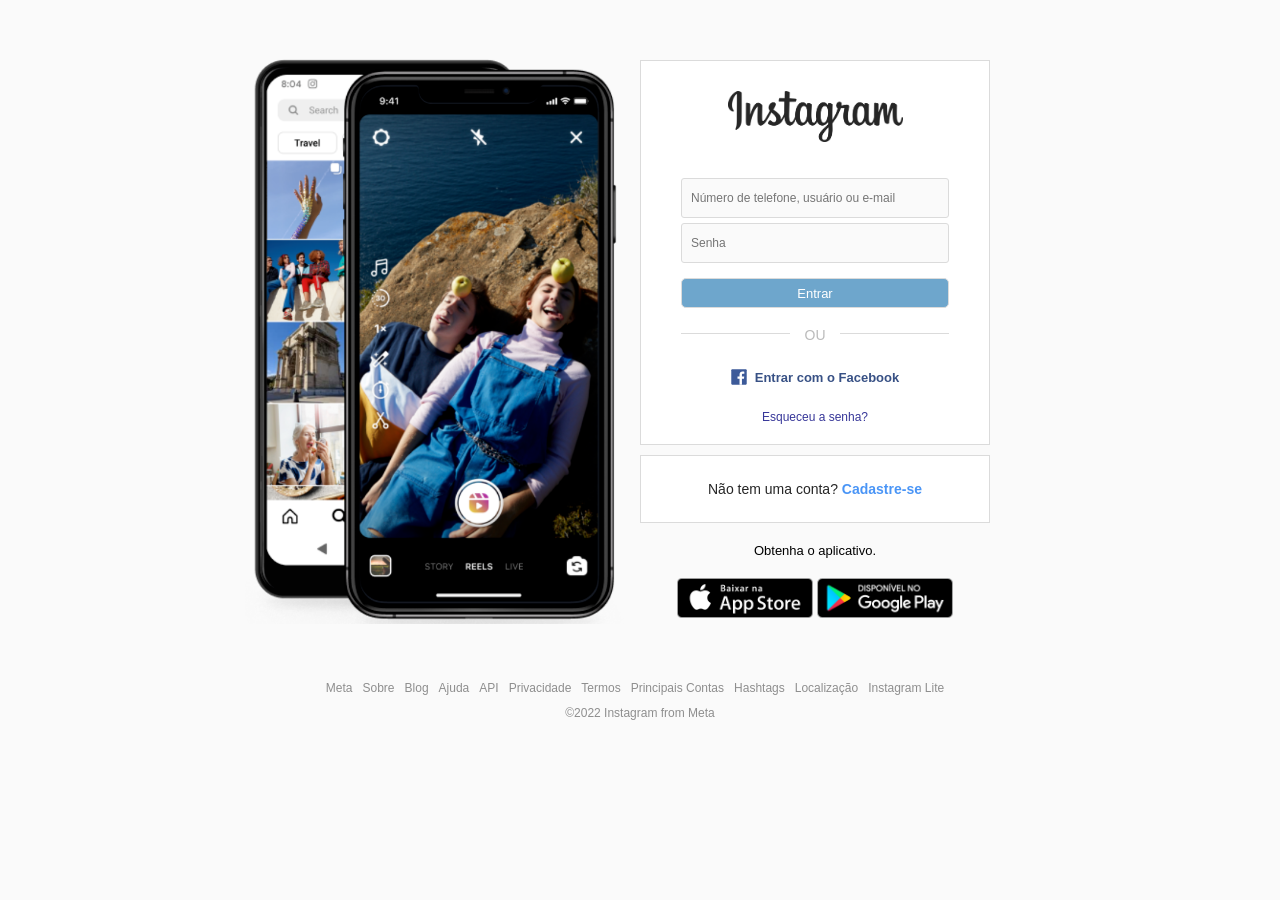
<file: 10_CLONE_HOME_INSTA/index.html>
<!DOCTYPE html>
<html lang="en">

<head>
    <meta charset="UTF-8" />
    <meta name="viewport" content="width=device-width, initial-scale=1.0" />
    <title>Instagram</title>
    <link rel="stylesheet" href="css/styles.css" />
    <link rel="shortcut icon" href="img/favicon.png" type="image/x-icon" />
</head>

<body>
    <main>
        <div id="main-container">
            <!-- Banner container -->
            <div id="banner-container">
                <img src="img/banner2.png" alt="Crie uma conta no Instagram">
            </div>
            <!-- Login e Senha-->
            <div id="form-container">
                <div id="form-box">
                    <img id="logo-insta" src="img/logo_instagram.png" alt="Instagram" />
                    <form id="login-form">
                        <input type="text" name="username" placeholder="Número de telefone, usuário ou e-mail" />
                        <input type="password" name="password" placeholder="Senha" />
                        <input type="submit" value="Entrar" />
                    </form>
                    <div class="separator">
                        <div class="line"></div>
                        <span>Ou</span>
                    </div>
                    <div id="other-links">
                        <div id="facebook-login">
                            <a href="#"><img src="img/logo_facebook.svg" alt="Facebook login" />
                                <span>Entrar com o Facebook</span></a>
                        </div>
                        <div id="forgot-pass">
                            <a href="#">Esqueceu a senha?</a>
                        </div>
                    </div>
                </div>
                <div id="register-container">
                    <p>Não tem uma conta? <a href="#">Cadastre-se</a></p>
                </div>
                <div id="get-app-container">
                    <p>Obtenha o aplicativo.</p>
                    <a href="#">
                        <img src="img/apple_btn.png" alt="Apple Store" />
                    </a>
                    <a href="#">
                        <img src="img/gplay_btn.png" alt="Google Play" />
                    </a>
                </div>
            </div>
        </div>
    </main>
    <footer>
        <nav>
            <ul id="footer-links">
                <li><a href="#">Meta</a></li>
                <li><a href="#">Sobre</a></li>
                <li><a href="#">Blog</a></li>
                <li><a href="#">Ajuda</a></li>
                <li><a href="#">API</a></li>
                <li><a href="#">Privacidade</a></li>
                <li><a href="#">Termos</a></li>
                <li><a href="#">Principais Contas</a></li>
                <li><a href="#">Hashtags</a></li>
                <li><a href="#">Localização</a></li>
                <li><a href="#">Instagram Lite</a></li>
            </ul>
        </nav>
        <p id="copyright">&copy;2022 Instagram from Meta</p>
    </footer>
</body>

</html>
</file>
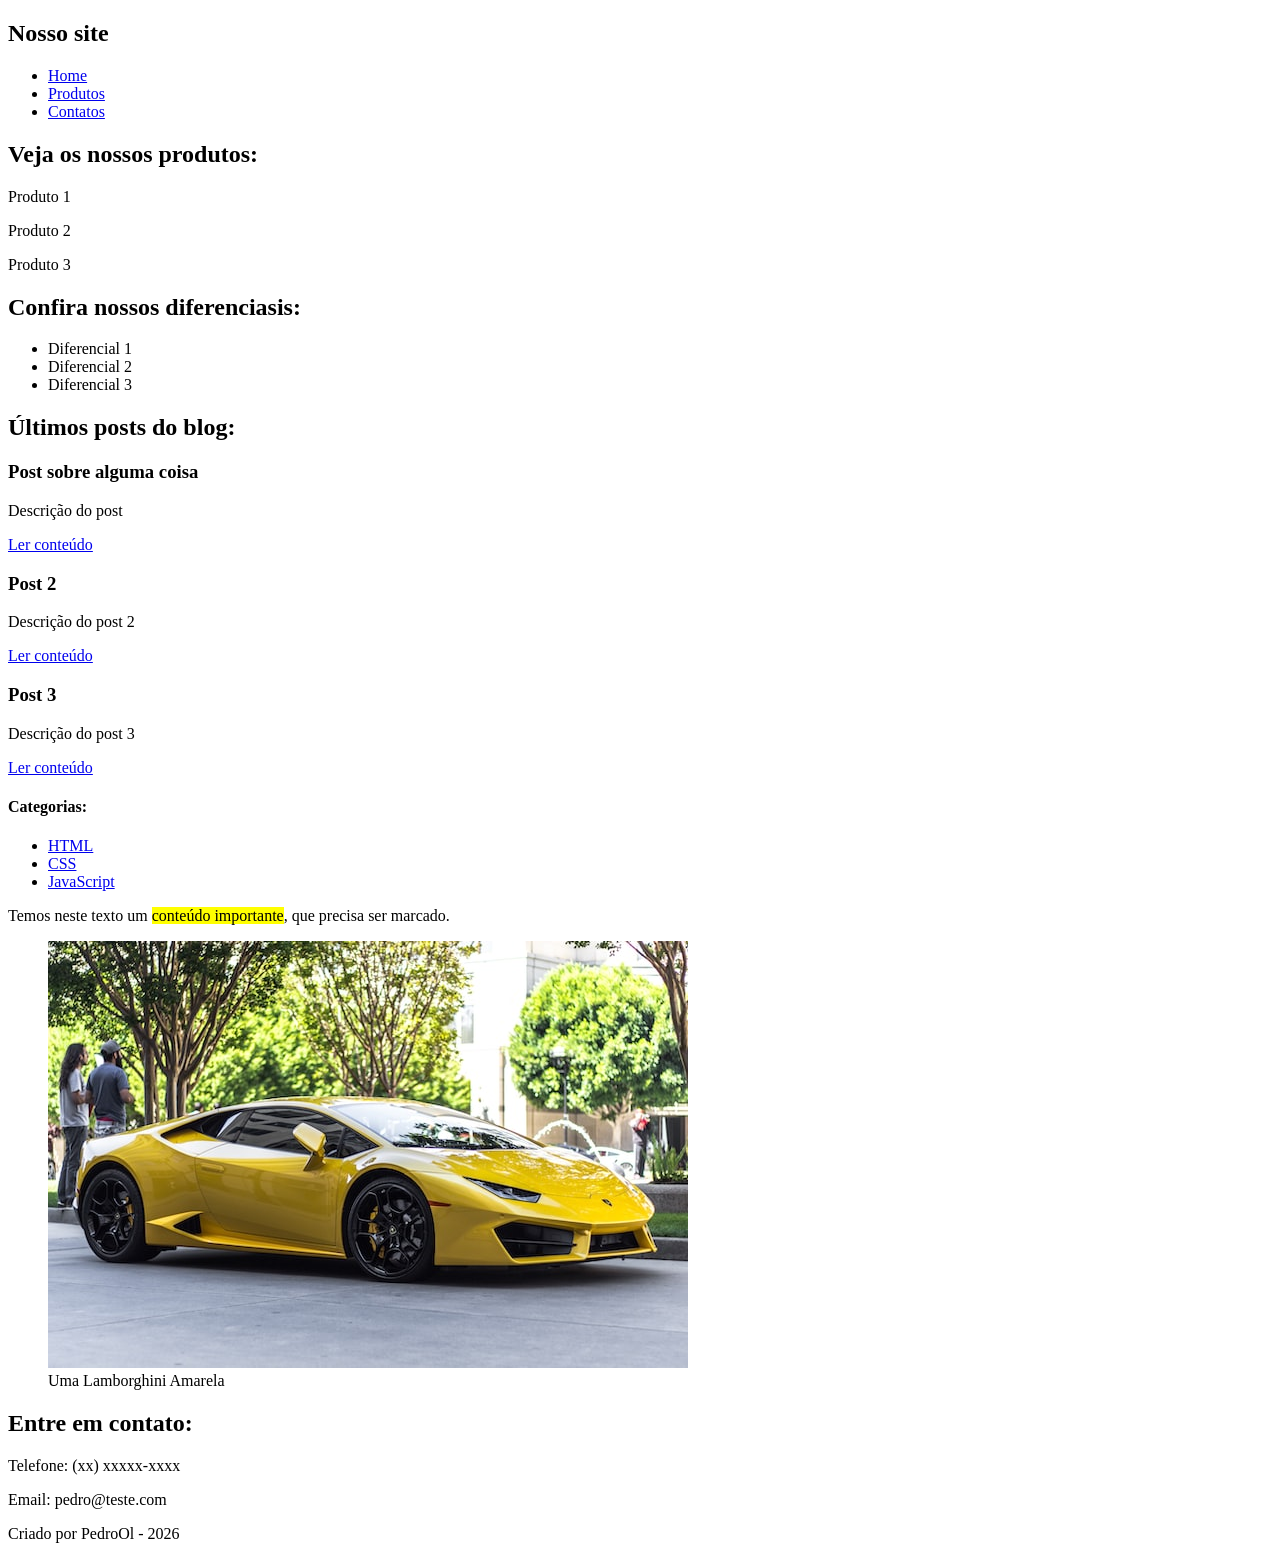
<file: 11_HTML_SEMANTICO/index.html>
<!DOCTYPE html>
<html lang="en">

<head>
    <meta charset="UTF-8">
    <meta name="viewport" content="width=device-width, initial-scale=1.0">
    <title>HTML Semântico</title>
</head>

<body>
    <!-- header -->
    <header>
        <h2>Nosso site</h2>
        <!-- nav -->
        <nav>
            <ul>
                <li><a href="#">Home</a></li>
                <li><a href="#">Produtos</a></li>
                <li><a href="#">Contatos</a></li>
            </ul>
        </nav>
    </header>

    <!-- main -->
    <main>
        <!-- section -->
        <section>
            <h2>Veja os nossos produtos:</h2>
            <p>Produto 1</p>
            <p>Produto 2</p>
            <p>Produto 3</p>
        </section>
        <section>
            <h2>Confira nossos diferenciasis:</h2>
            <ul>
                <li>Diferencial 1</li>
                <li>Diferencial 2</li>
                <li>Diferencial 3</li>
            </ul>
        </section>

        <!-- article -->
        <section>
            <h2>Últimos posts do blog:</h2>
            <article>
                <h3>Post sobre alguma coisa</h3>
                <p>Descrição do post</p>
                <a href="#">Ler conteúdo</a>
            </article>
            <article>
                <h3>Post 2</h3>
                <p>Descrição do post 2</p>
                <a href="#">Ler conteúdo</a>
            </article>
            <article>
                <h3>Post 3</h3>
                <p>Descrição do post 3</p>
                <a href="#">Ler conteúdo</a>
            </article>
        </section>
    </main>
    <!-- aside -->
    <h4>Categorias:</h4>
    <ul>
        <li><a href="#">HTML</a></li>
        <li><a href="#">CSS</a></li>
        <li><a href="#">JavaScript</a></li>
    </ul>

    <!-- mark -->
    <p>Temos neste texto um <mark>conteúdo importante</mark>, que precisa ser marcado.</p>

    <!-- figure - figcaption -->
    <figure>
        <img src="img/lambo.jpg" alt="Lamborguini" />
        <figcaption>Uma Lamborghini Amarela</figcaption>
    </figure>

    <!-- footer -->
    <footer>
        <div>
            <h2>Entre em contato:</h2>
            <p>Telefone: (xx) xxxxx-xxxx</p>
            <p>Email: pedro@teste.com</p>
        </div>
        <p>Criado por PedroOl - 2026</p>
    </footer>
</body>

</html>
</file>
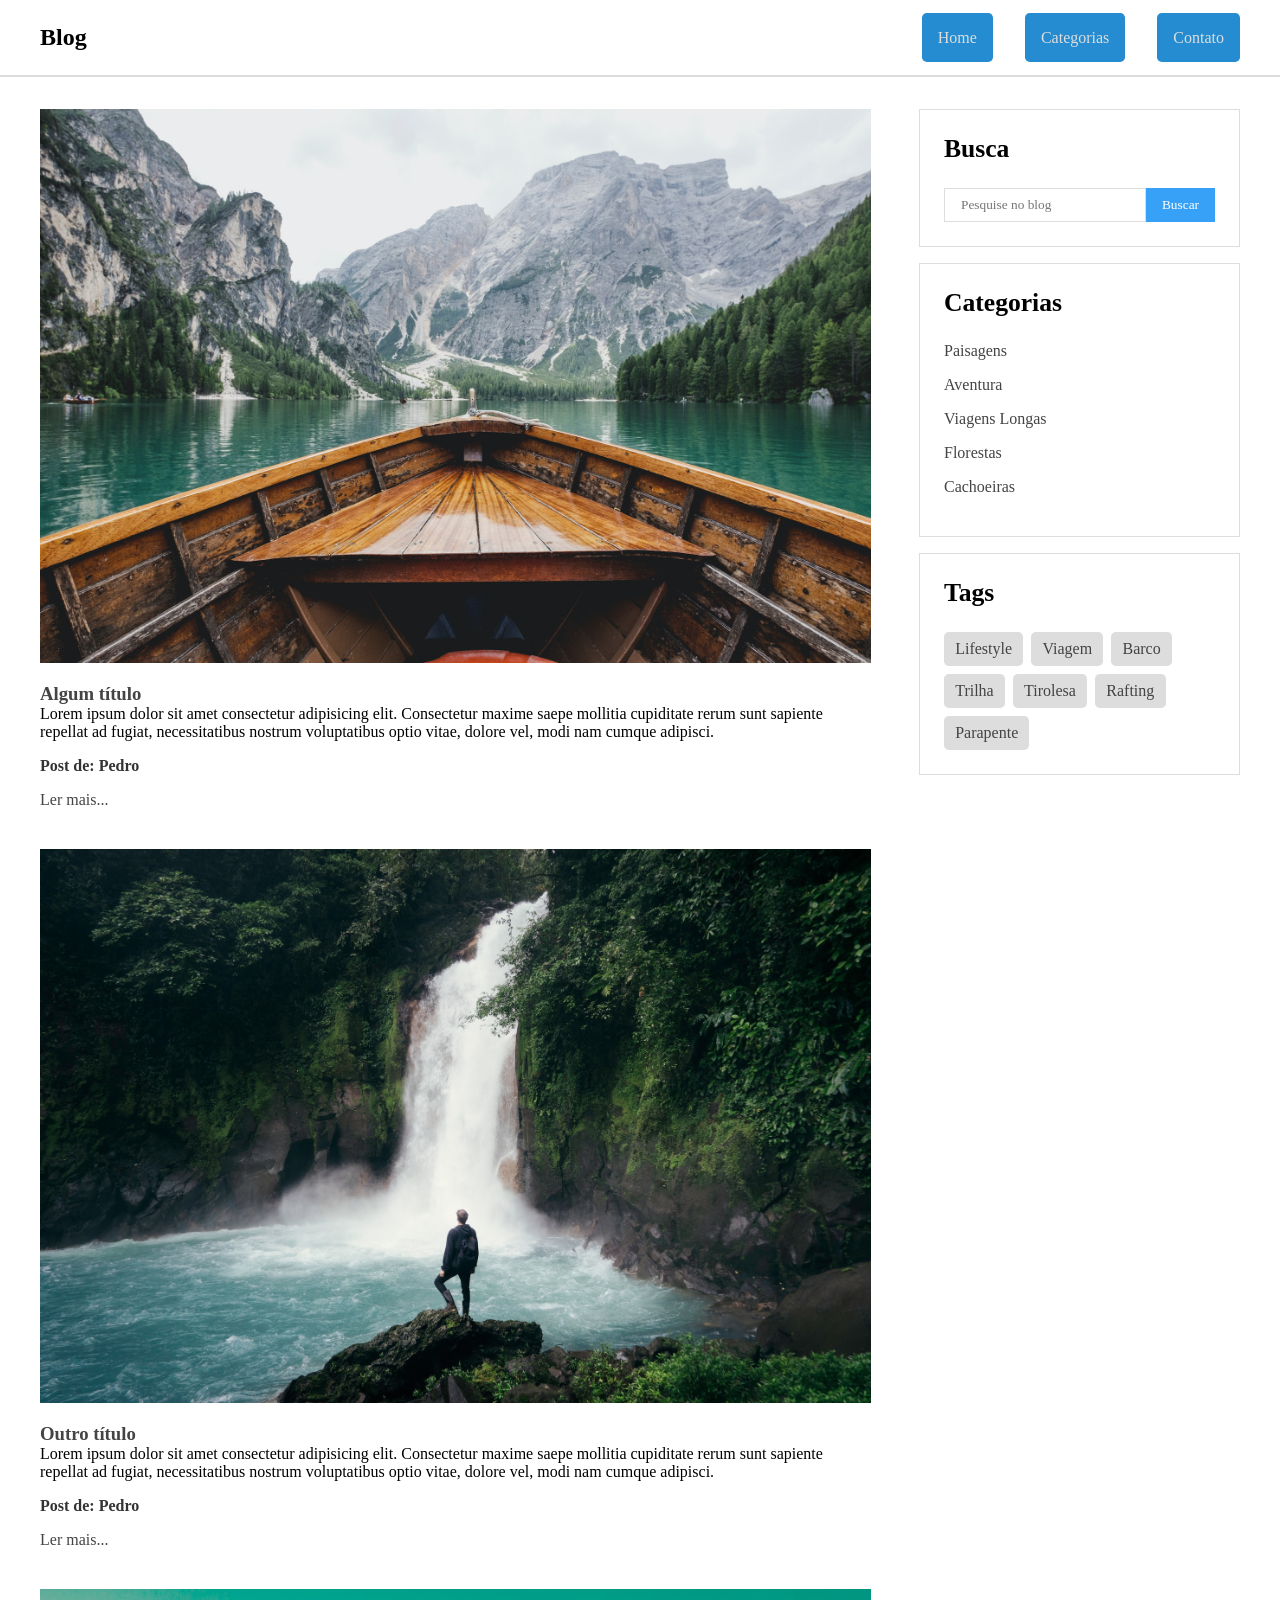
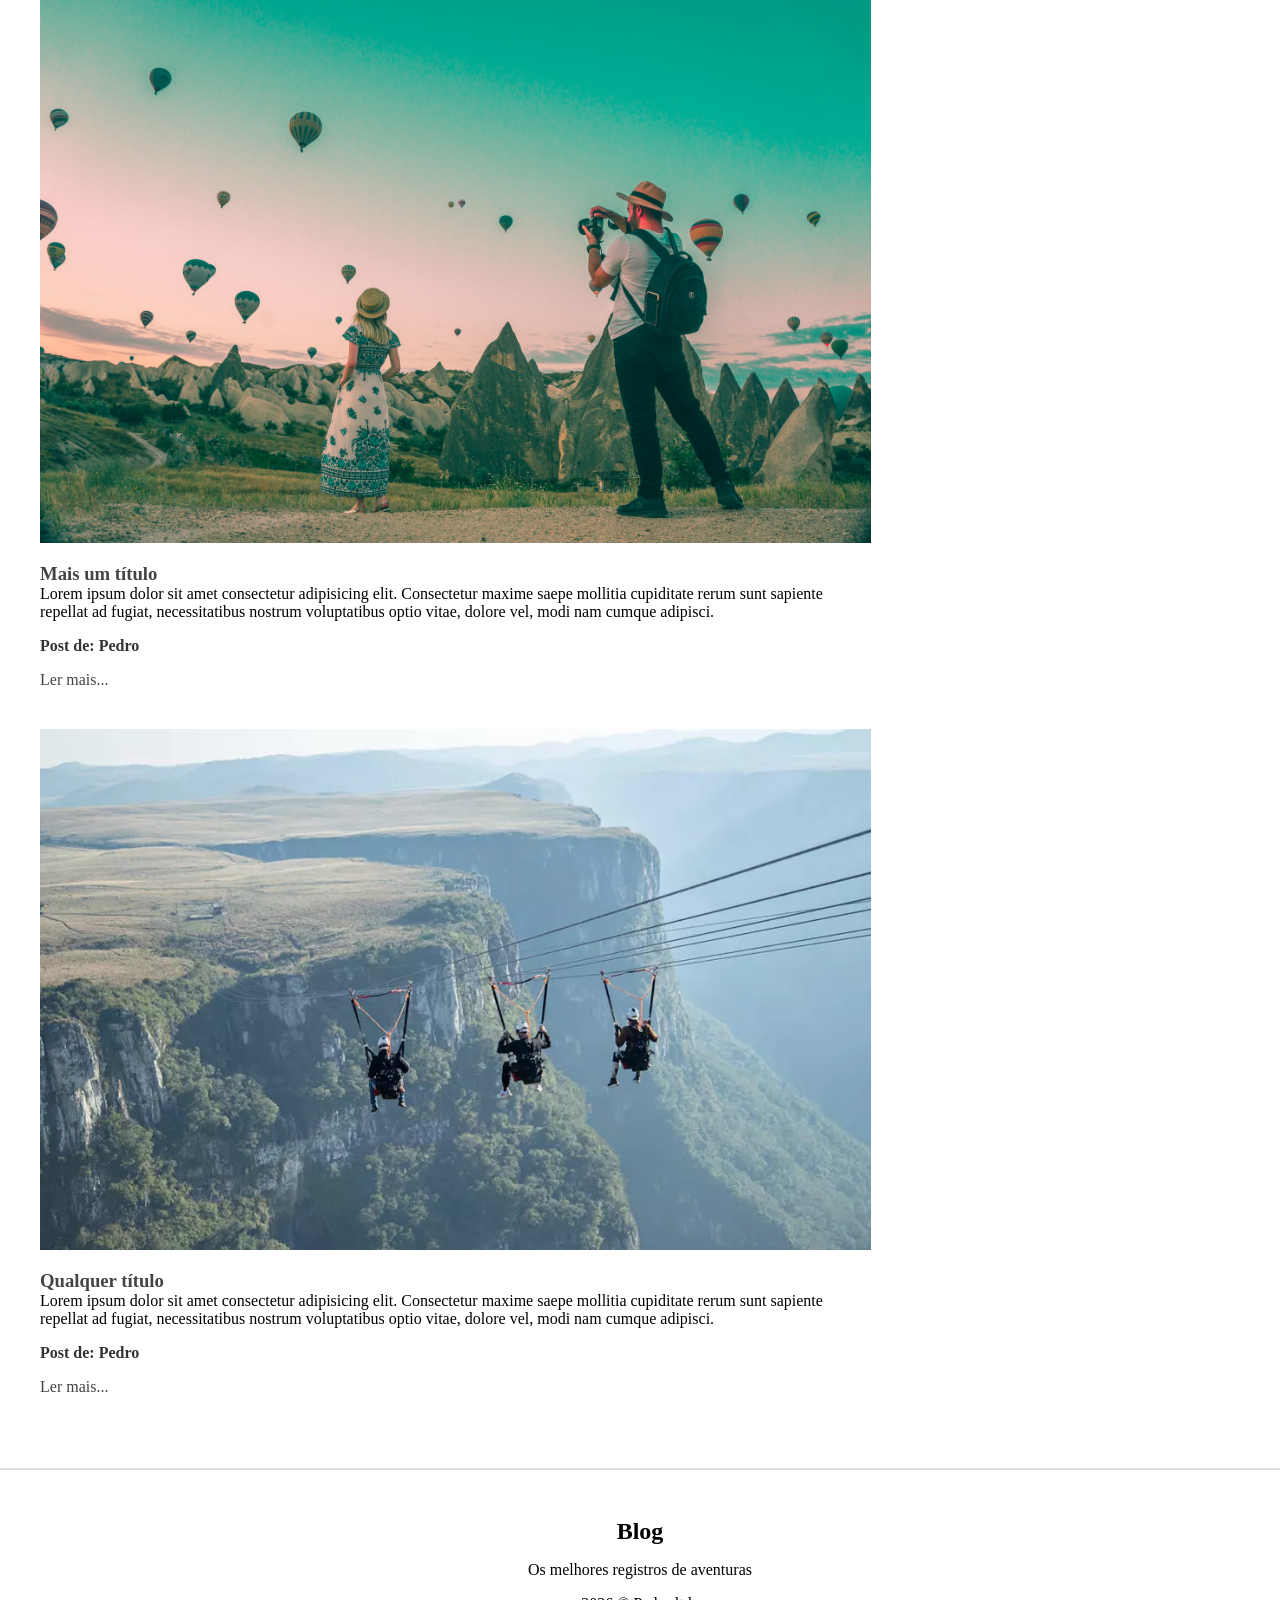
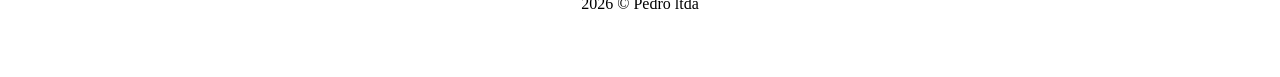
<file: 12_BLOG_SEMANTICO/index.html>
<!DOCTYPE html>
<html lang="en">

<head>
    <meta charset="UTF-8">
    <meta name="viewport" content="width=device-width, initial-scale=1.0">
    <link rel="stylesheet" href="css/styles.css">
    <title>Blog Semântico</title>
</head>

<body>
    <header>
        <nav id="navbar">
            <div id="navbar-inner">
                <h2>Blog</h2>
                <ul id="nav-links">
                    <li><a href="#" id="home">Home</a></li>
                    <li><a href="#" id="categorias">Categorias</a></li>
                    <li><a href="#" id="contato">Contato</a></li>
                </ul>
            </div>
        </nav>
    </header>
    <div class="container">
        <main id="posts-container">
            <article class="post">
                <img src="img/f1.jpg" alt="Passeio de barco" />
                <h3 class="class"><a href="#">Algum título</a></h3>
                <p class="description">Lorem ipsum dolor sit amet consectetur adipisicing elit. Consectetur maxime saepe
                    mollitia cupiditate rerum sunt sapiente repellat ad fugiat, necessitatibus nostrum voluptatibus
                    optio vitae, dolore vel, modi nam cumque adipisci.</p>
                <p class="author">Post de: Pedro</p>
                <a href="#">Ler mais...</a>
            </article>
            <article class="post">
                <img src="img/f2.jpg" alt="Cachoeira" />
                <h3 class="class"><a href="#">Outro título</a></h3>
                <p class="description">Lorem ipsum dolor sit amet consectetur adipisicing elit. Consectetur maxime saepe
                    mollitia cupiditate rerum sunt sapiente repellat ad fugiat, necessitatibus nostrum voluptatibus
                    optio vitae, dolore vel, modi nam cumque adipisci.</p>
                <p class="author">Post de: Pedro</p>
                <a href="#">Ler mais...</a>
            </article>
            <article class="post">
                <img src="img/f3.jpg" alt="Balões" />
                <h3 class="class"><a href="#">Mais um título</a></h3>
                <p class="description">Lorem ipsum dolor sit amet consectetur adipisicing elit. Consectetur maxime saepe
                    mollitia cupiditate rerum sunt sapiente repellat ad fugiat, necessitatibus nostrum voluptatibus
                    optio vitae, dolore vel, modi nam cumque adipisci.</p>
                <p class="author">Post de: Pedro</p>
                <a href="#">Ler mais...</a>
            </article>
            <article class="post">
                <img src="img/f4.webp" alt="Tirolesa" />
                <h3 class="class"><a href="#">Qualquer título</a></h3>
                <p class="description">Lorem ipsum dolor sit amet consectetur adipisicing elit. Consectetur maxime saepe
                    mollitia cupiditate rerum sunt sapiente repellat ad fugiat, necessitatibus nostrum voluptatibus
                    optio vitae, dolore vel, modi nam cumque adipisci.</p>
                <p class="author">Post de: Pedro</p>
                <a href="#">Ler mais...</a>
            </article>
        </main>
        <aside id="sidebar">
            <section id="search-bar">
                <h4>Busca</h4>
                <form>
                    <input type="text" placeholder="Pesquise no blog" />
                    <input type="submit" value="Buscar" />
                </form>
            </section>
            <section id="categories">
                <h4>Categorias</h4>
                <nav>
                    <ul>
                        <li><a href="#">Paisagens</a></li>
                        <li><a href="#">Aventura</a></li>
                        <li><a href="#">Viagens Longas</a></li>
                        <li><a href="#">Florestas</a></li>
                        <li><a href="#">Cachoeiras</a></li>
                    </ul>
                </nav>
            </section>
            <section id="tags">
                <h4>Tags</h4>
                <div id="tags-container">
                    <a href="#">Lifestyle</a>
                    <a href="#">Viagem</a>
                    <a href="#">Barco</a>
                    <a href="#">Trilha</a>
                    <a href="#">Tirolesa</a>
                    <a href="#">Rafting</a>
                    <a href="#">Parapente</a>
                </div>
            </section>
        </aside>
    </div>
    <footer id="footer">
        <h2>Blog</h2>
        <p>Os melhores registros de aventuras</p>
        <p>2026 &copy; Pedro ltda</p>
    </footer>
</body>

</html>
</file>
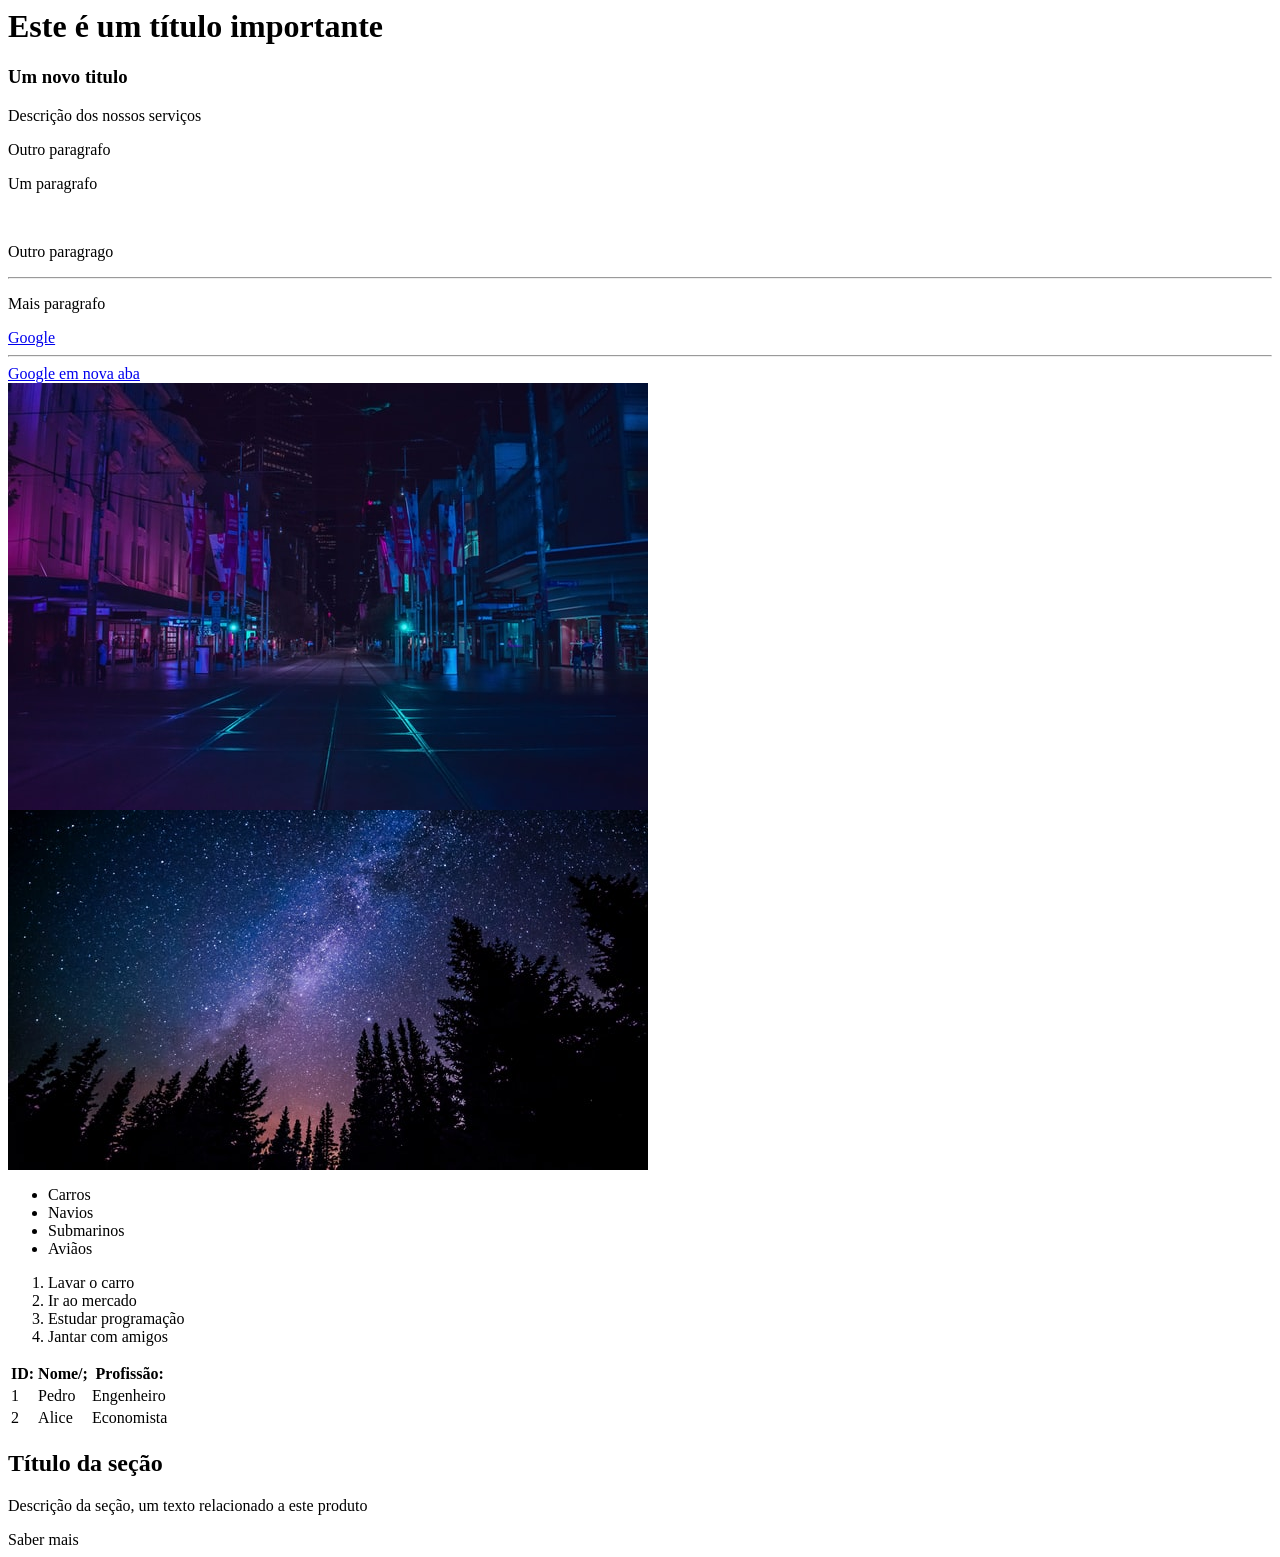
<file: 2_html/index.html>
<!DOCTYPE hmtl>
<html>

<head>

    <title>HTML fundamentos</title>
</head>

<body styke="padding-bottom: 500px">

    <!-- Titulos -->
    <h1>Este é um título importante</h1>
    <h3>Um novo titulo</h3>

    <!-- Paragrafos -->
    <p>Descrição dos nossos serviços</p>
    <p>Outro paragrafo</p>

    <p>Um paragrafo</p>

    <!-- Tags sem conteúdo -->
    <!-- Quebra de pagina -->
    <br />
    <p>Outro paragrago</p>

    <!-- Linha horizontal -->
    <hr />
    <p>Mais paragrafo</p>

    <!--Forma de se escrever comentarios-->

    <!-- Atributos -->
    <a href="https://google">Google</a>
    <br />
    <hr />

    <!-- Abrir link em uma nova aba -->
    <a href="https://google" target="_blank">Google em nova aba</a>
    <br />

    <!-- Imagens-->
    <img src="img/city.jpg" />

    <!--Atributo alt-->
    <img src="img/nature.jpg" alt="Noite na floresta" />

    <!--Lista não ordenadas-->
    <ul>
        <li>Carros</li>
        <li>Navios</li>
        <li>Submarinos</li>
        <li>Aviãos</li>
    </ul>

    <!--Lista ordenadas-->
    <ol>
        <li>Lavar o carro</li>
        <li>Ir ao mercado</li>
        <li>Estudar programação</li>
        <li>Jantar com amigos</li>
    </ol>

    <!--Tabelas-->
    <table>
        <tr>
            <th>ID:</th>
            <th>Nome/;</th>
            <th>Profissão:</th>

        </tr>
        <tr>
            <td>1</td>
            <td>Pedro</td>
            <td>Engenheiro</td>
        </tr>
        <tr>
            <td>2</td>
            <td>Alice</td>
            <td>Economista</td>
        </tr>
    </table>

    <!--Tag div-->
    <div>
        <h2>Título da seção</h2>
        <p>Descrição da seção, um texto relacionado a este produto</p>
        <a herf="#">Saber mais</a>
    </div>





</body>

</html>
</file>
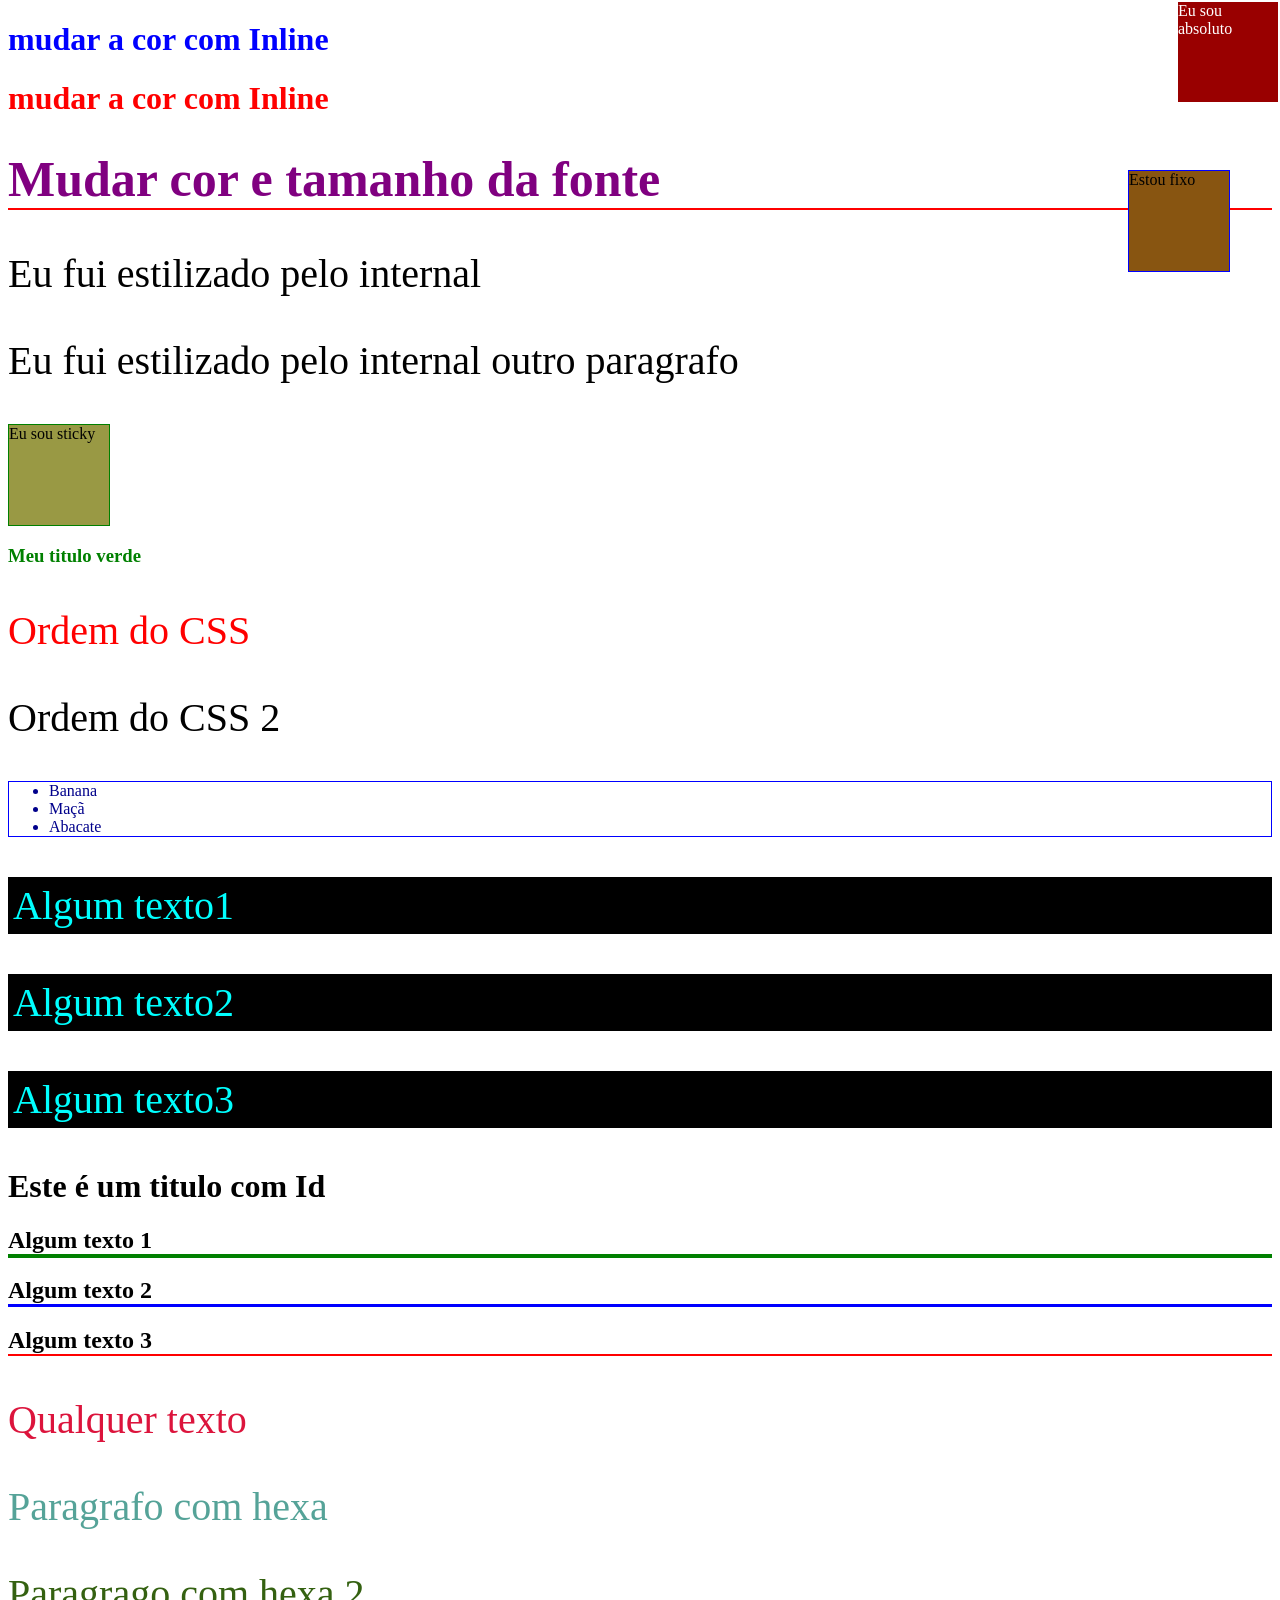
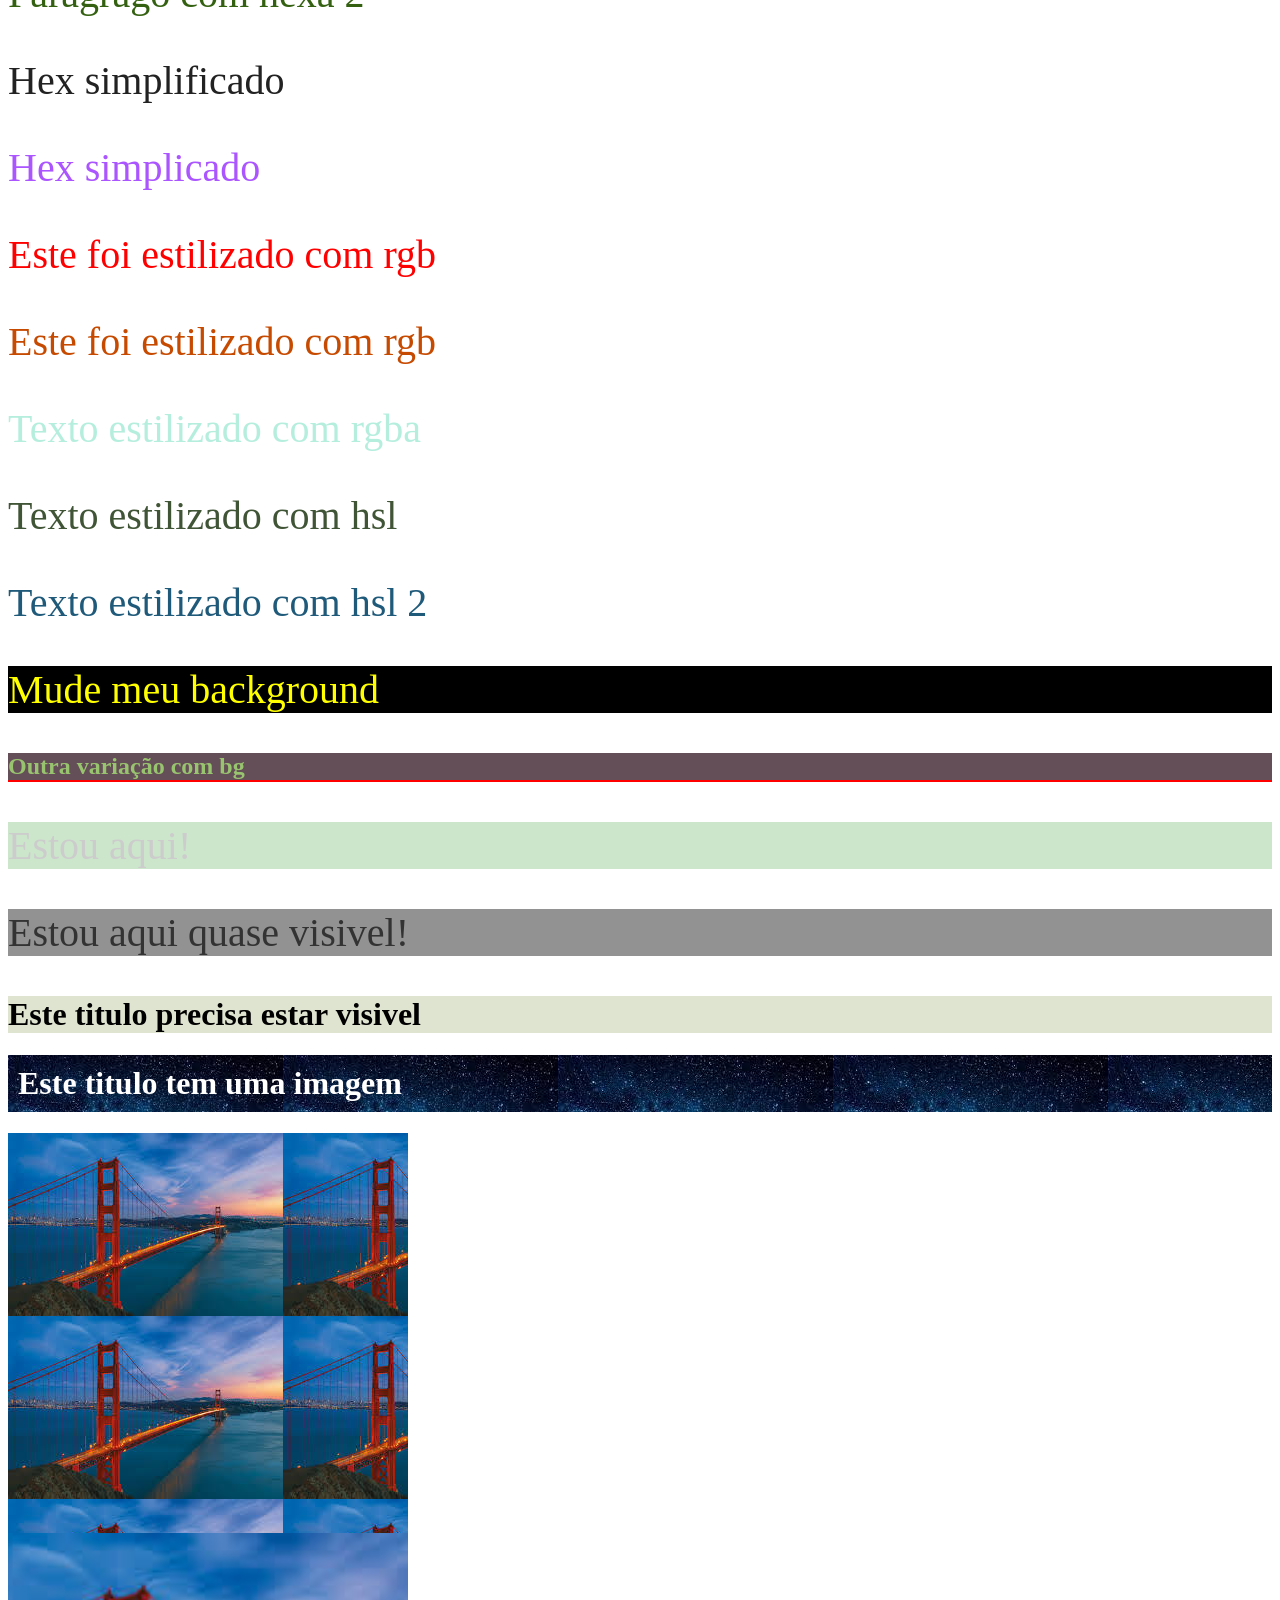
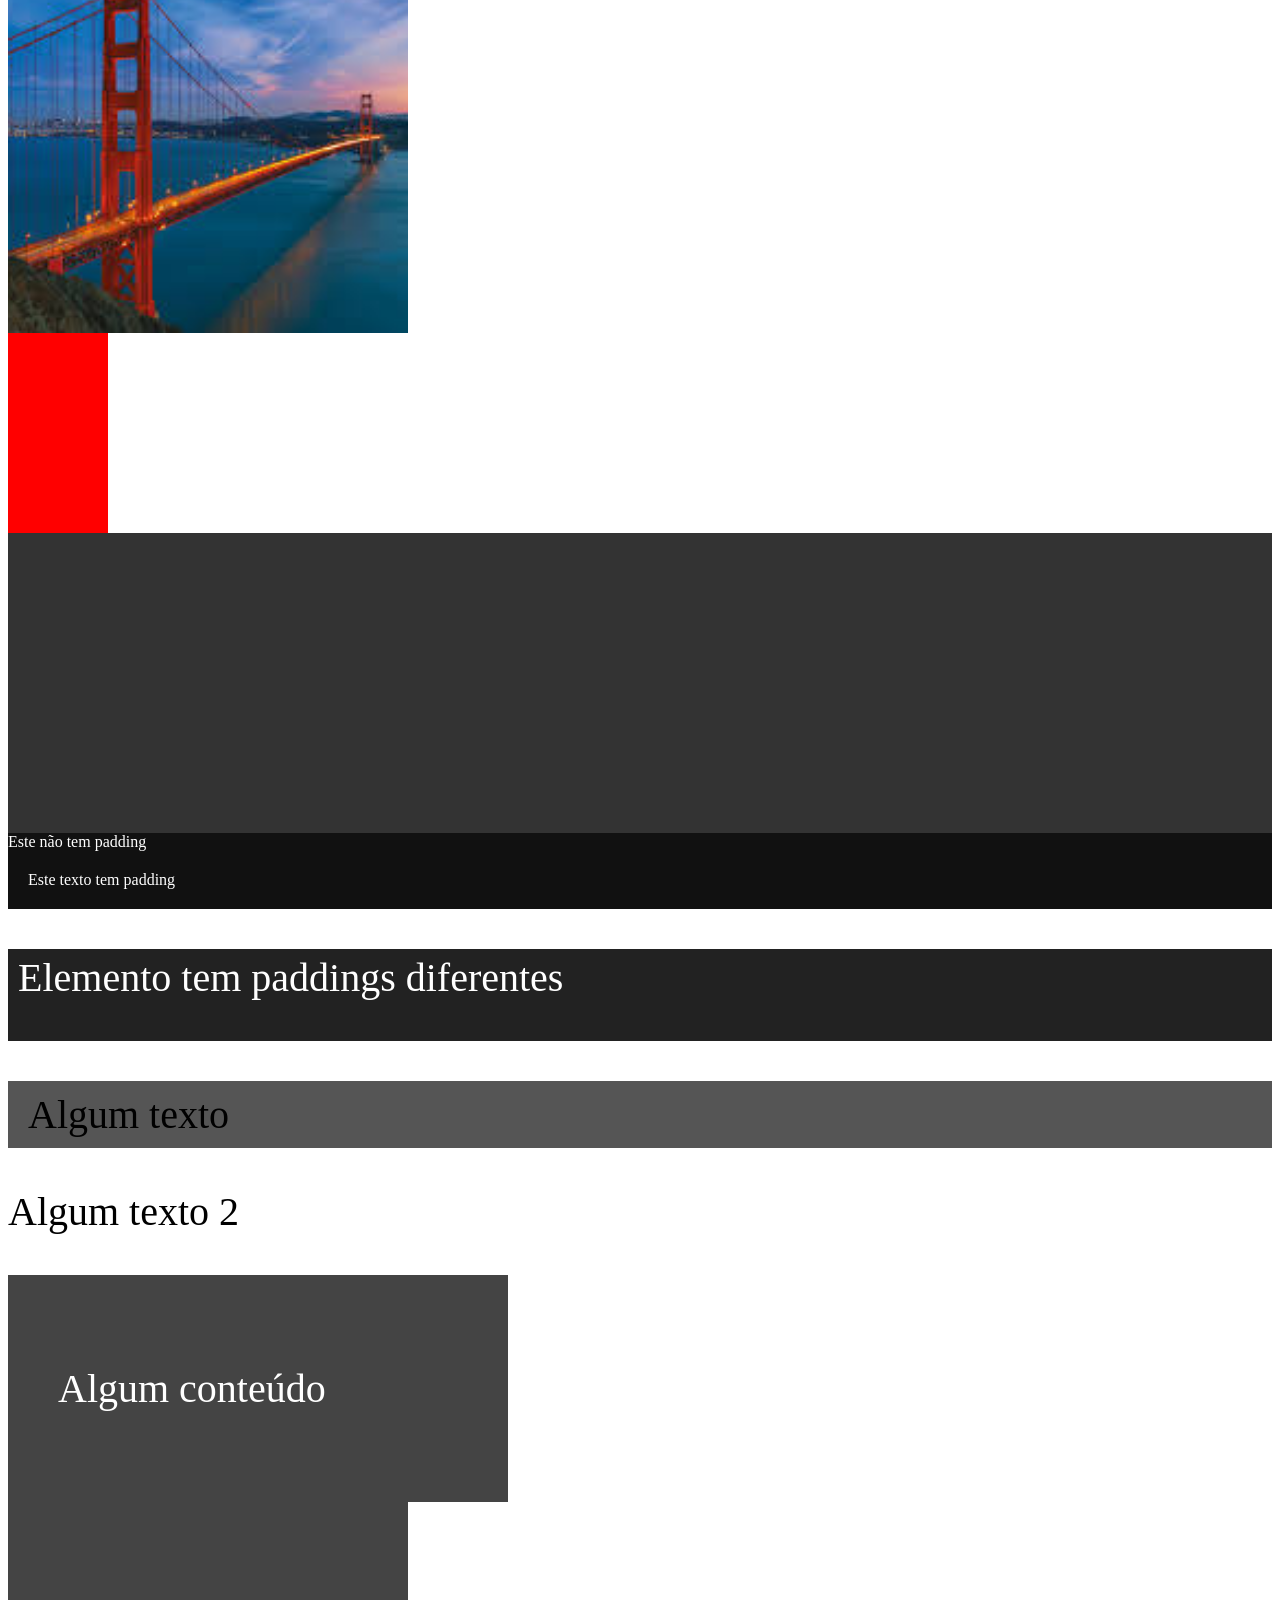
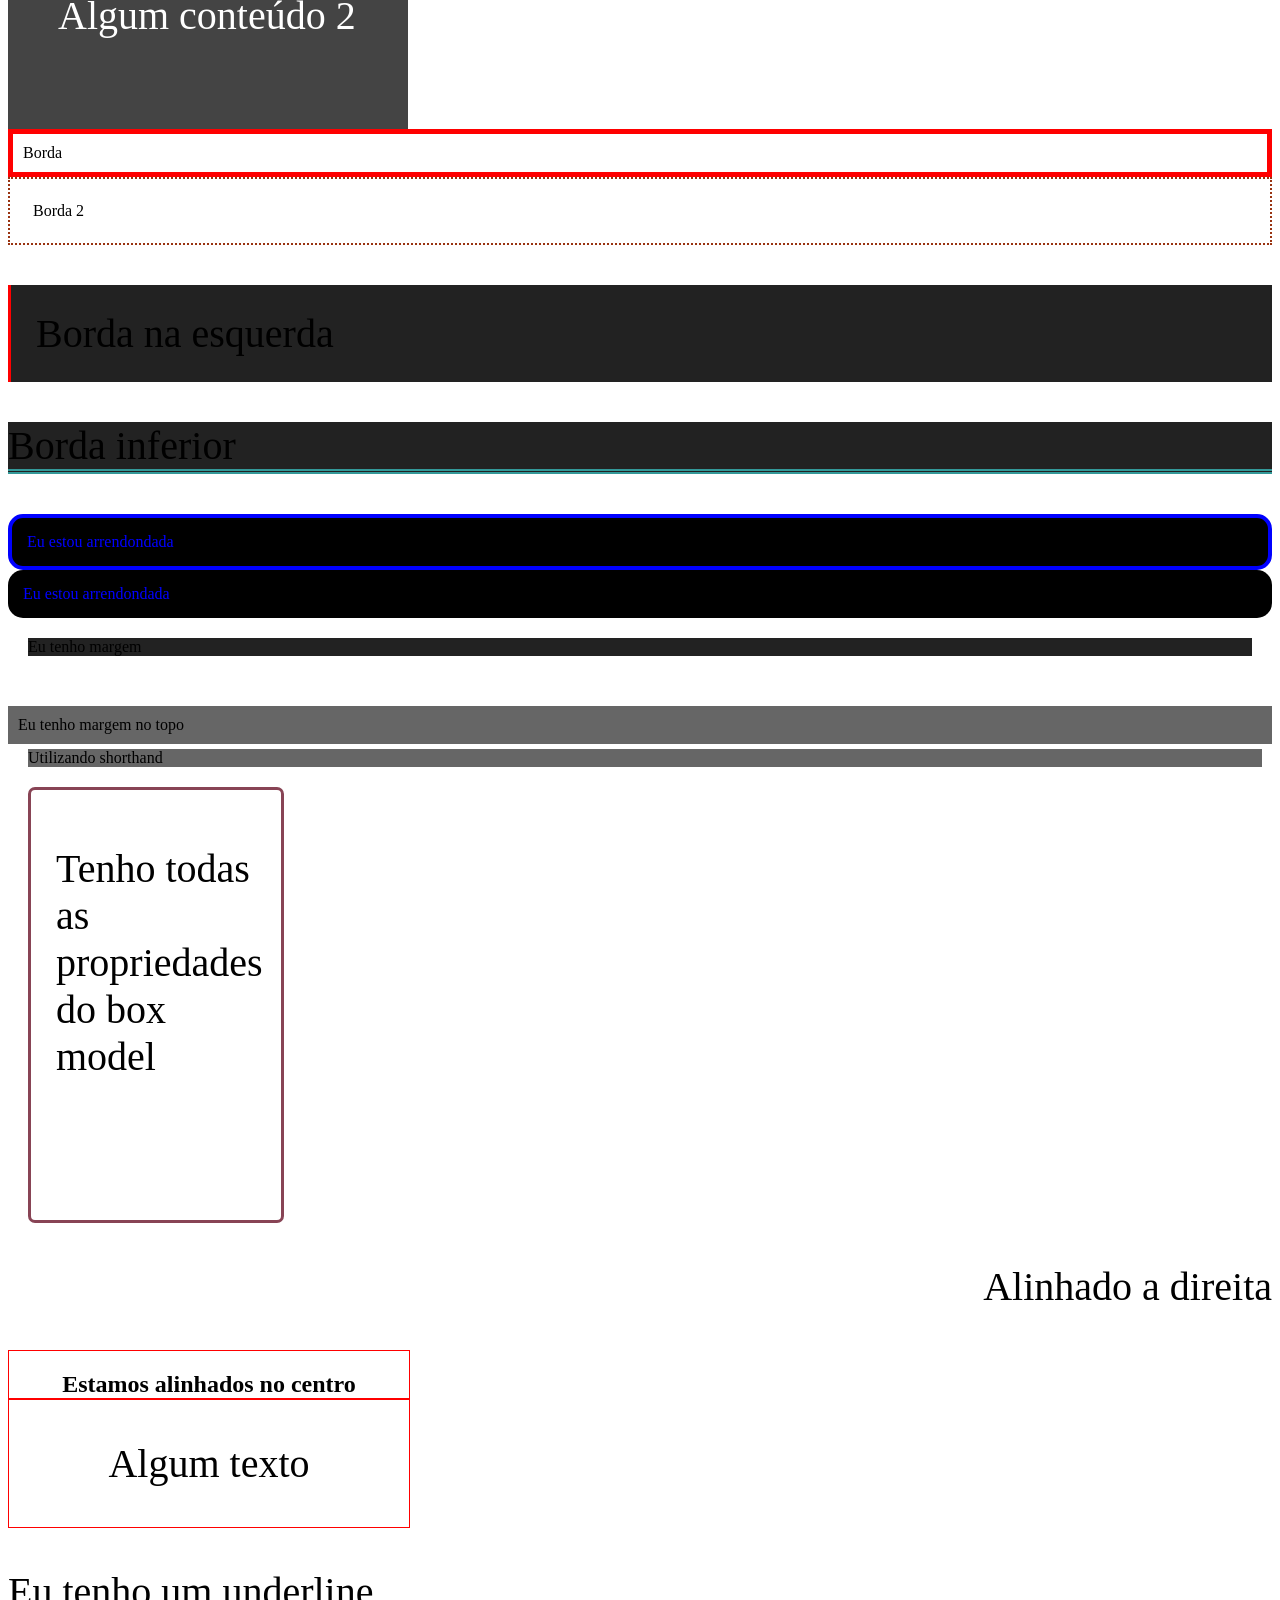
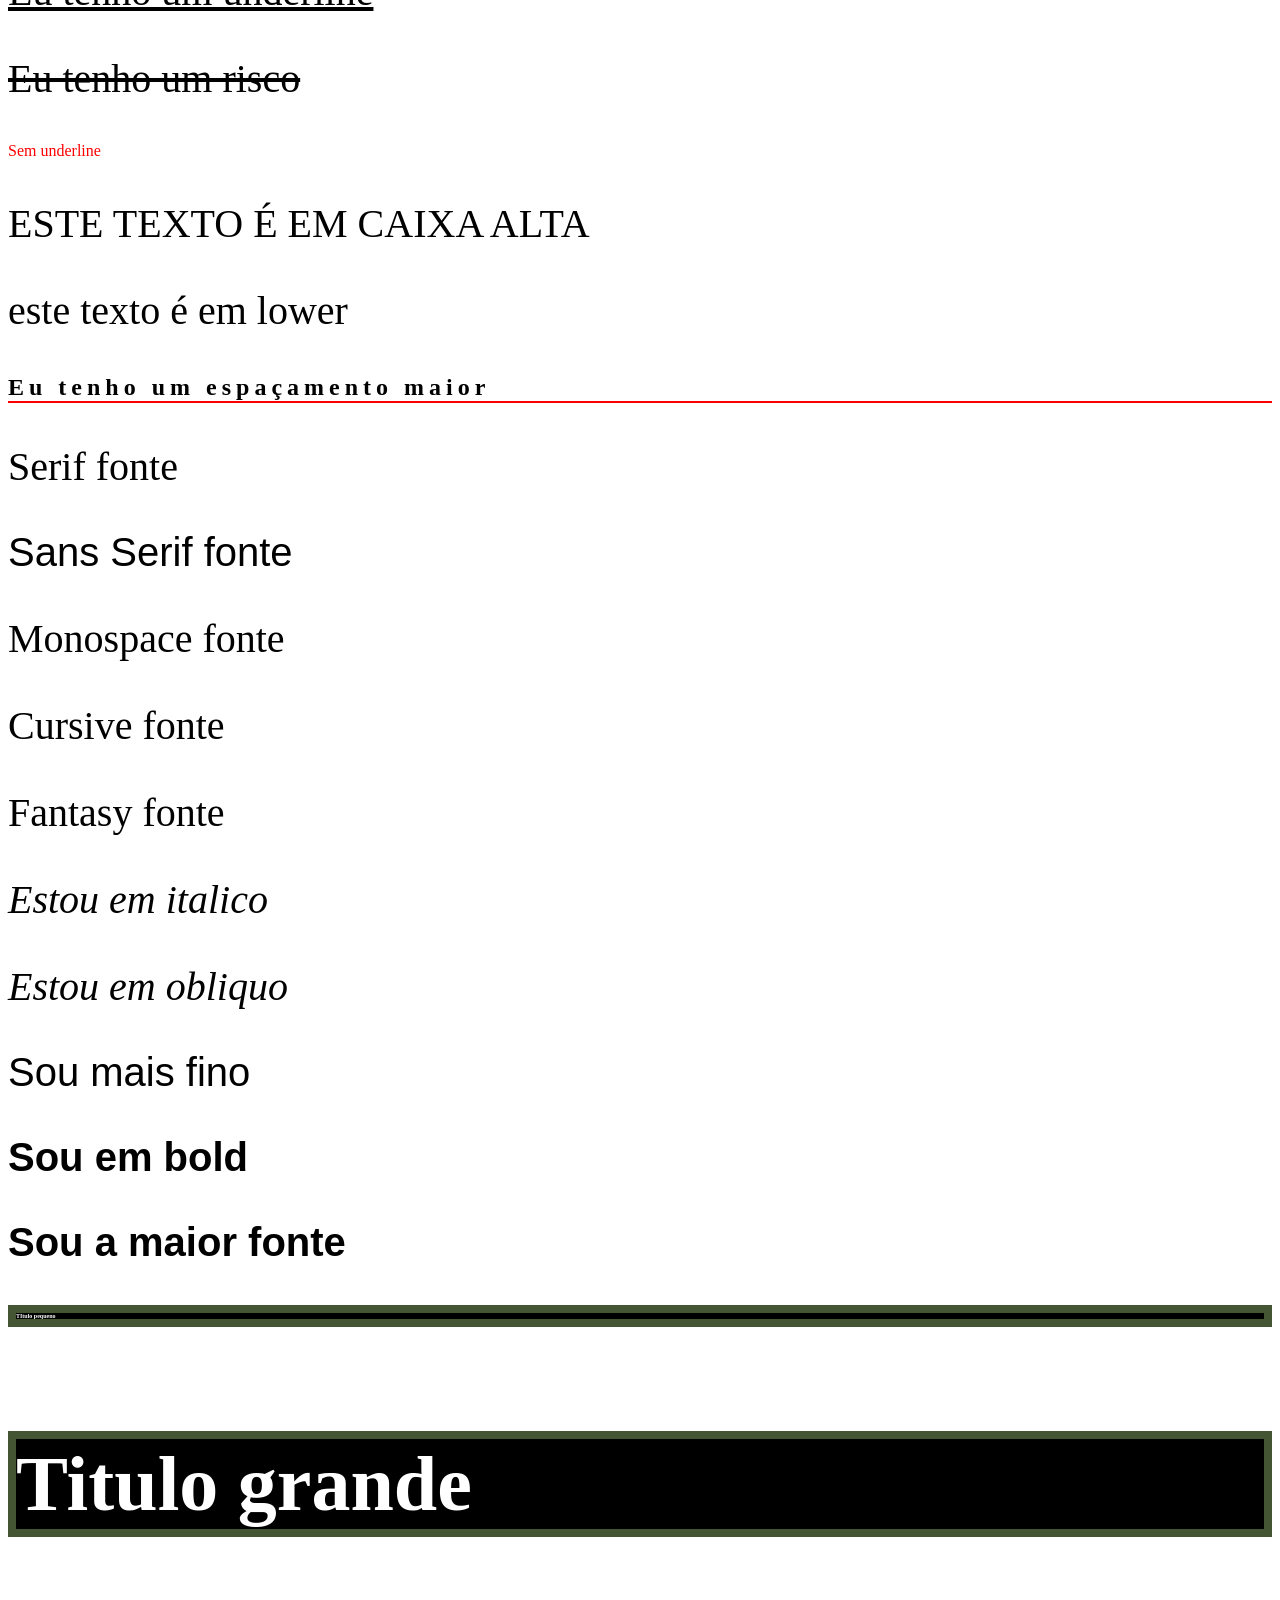
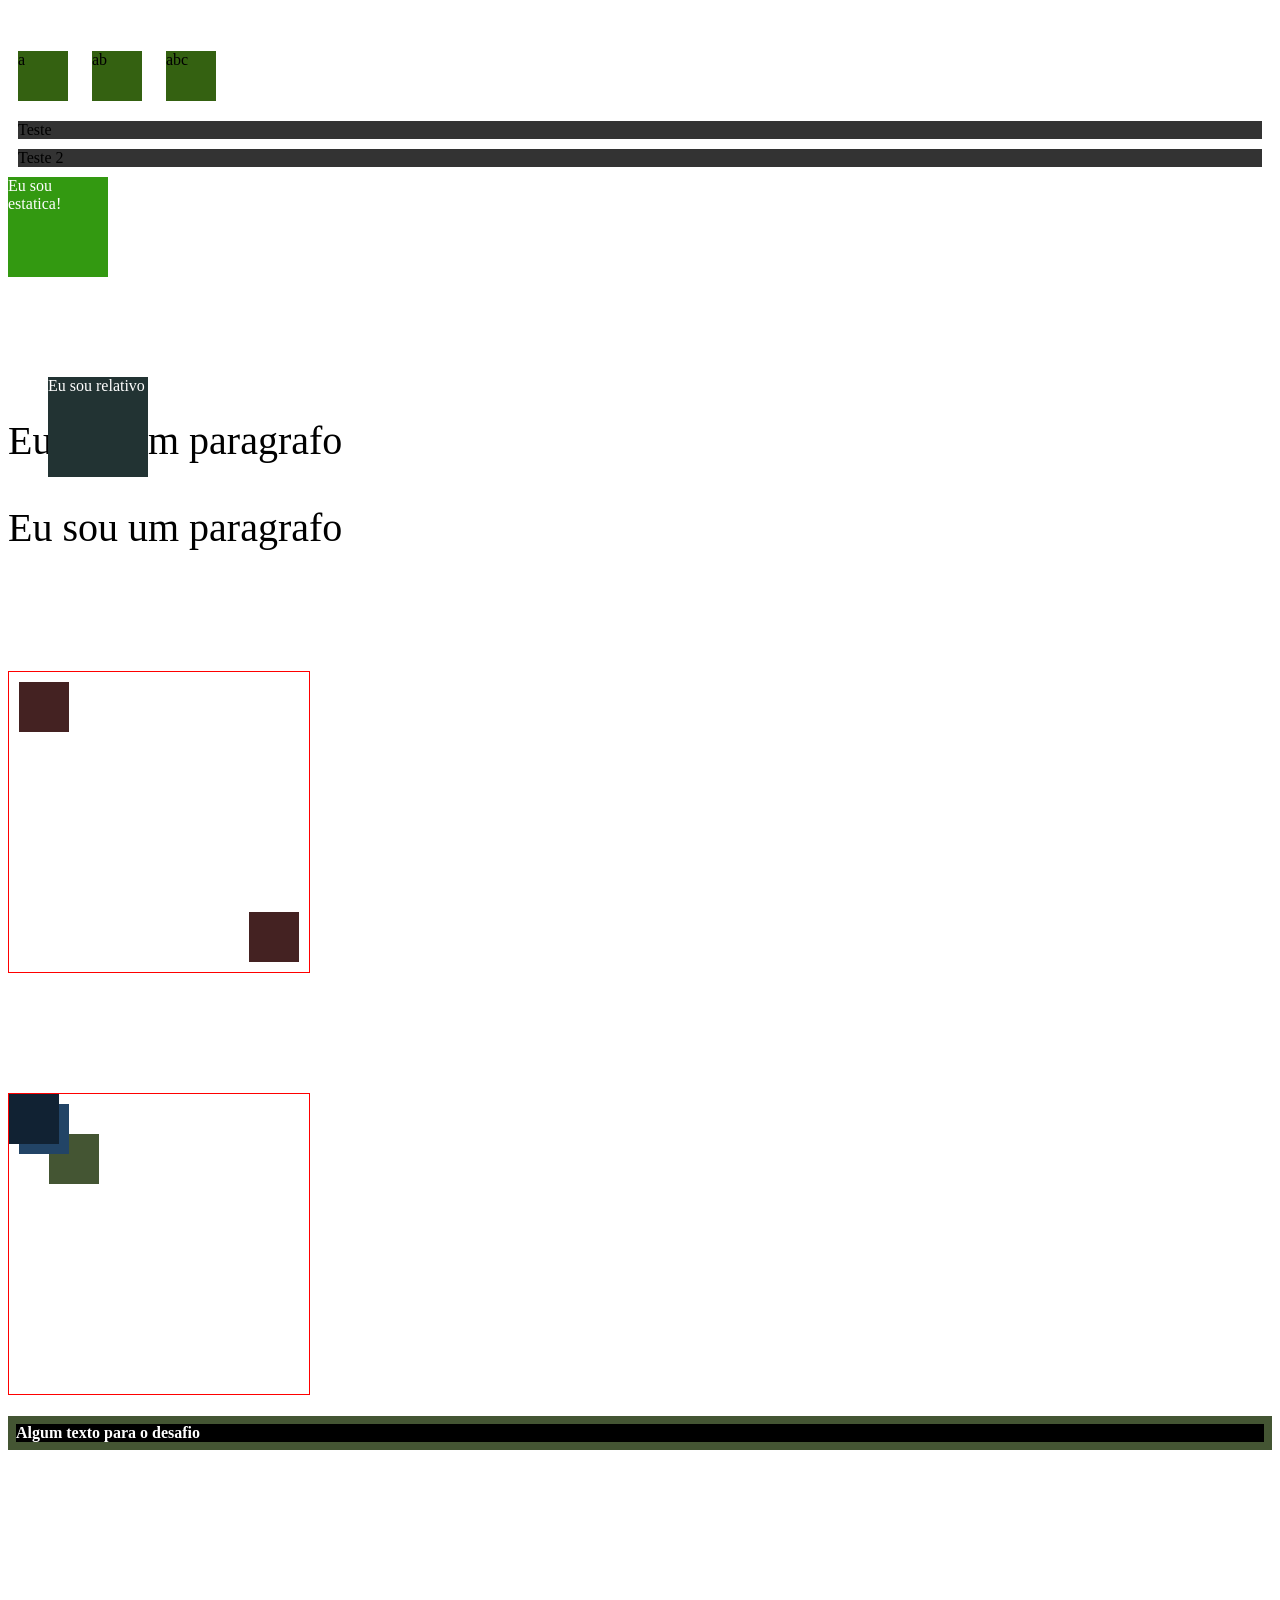
<file: 3_css/index.html>
<!DOCTYPE html>
<html lang="en">

<head>
  <meta charset="UTF-8">
  <meta name="viewport" content="width=device-width, initial-scale=1.0">
  <title>CSS</title>
  <!--Internal CSS-->
  <style>
    p {
      /* color: gold; */
      font-size: 40px;
    }
  </style>

  <!--External CSS-->
  <link rel="stylesheet" href="css/styles.css" />
  <link rel="stylesheet" href="css/list.css" />
  <link rel="stylesheet" href="titles.css">
</head>

<body>
  <!--Inline CSS-->
  <h1 style="color: blue">mudar a cor com Inline</h1>
  <h1 style="color: red">mudar a cor com Inline</h1>

  <!--Multipla regras-->
  <h1 style="color: purple; font-size:50px; border-bottom:2px solid red">Mudar cor e tamanho da fonte</h1>

  <!--Internal CSS-->
  <p>Eu fui estilizado pelo internal</p>
  <p>Eu fui estilizado pelo internal outro paragrafo</p>

  <!--Position sticky-->
  <div class="sticky">
    <span>Eu sou sticky</span>
  </div>

  <!--External CSS-->
  <h3>Meu titulo verde</h3>

  <!--Ordem do CSS-->
  <p style="color: red">Ordem do CSS</p>
  <p>Ordem do CSS 2</p>

  <!--Multiplos CSS-->
  <ul>
    <li>Banana</li>
    <li>Maçã</li>
    <li>Abacate</li>
  </ul>

  <!--Classes-->
  <p class="paragraph"> Algum texto1</p>
  <p class="paragraph"> Algum texto2</p>
  <p class="paragraph"> Algum texto3</p>

  <!--IDs-->
  <h1 id="exclusiv-title">Este é um titulo com Id</h1>

  <!--Ordem de seletores CSS-->
  <h2 id="algum-titulo" class="titulo">Algum texto 1</h2>
  <h2 class="titulo">Algum texto 2</h2>
  <h2>Algum texto 3</h2>

  <!--Cores do CSS-->
  <p class="color-name">Qualquer texto</p>

  <!--Cores hexadecimal-->
  <p class="hex">Paragrafo com hexa</p>
  <p class="hex-2">Paragrago com hexa 2</p>

  <!--Mais sobre o hexa-->
  <p class="simple-hex">Hex simplificado</p>
  <p class="simple-hex-2">Hex simplicado</p>

  <!--Cores RGB-->
  <p class="rgb">Este foi estilizado com rgb</p>
  <p class="mixed-rgb">Este foi estilizado com rgb</p>

  <!--Cores rgbA-->
  <p class="rgba">Texto estilizado com rgba</p>

  <!--Cores HSL-->
  <p class="hsl">Texto estilizado com hsl</p>
  <p class="hsl-2">Texto estilizado com hsl 2</p>

  <!--Background color-->
  <p class="bg">Mude meu background</p>
  <h2 class="bg-2">Outra variação com bg </h2>

  <!--Background opacity-->
  <div class="bg-opacity">
    <p>Estou aqui!</p>
  </div>

  <div class="bg-opacity-2">
    <p>Estou aqui quase visivel!</p>
  </div>

  <!--RGBA com opacidade-->
  <div class="rgba-opacity">
    <h1>Este titulo precisa estar visivel</h1>
  </div>

  <!--Background images-->
  <h1 class="bg-image">Este titulo tem uma imagem</h1>

  <!--Centralizar imagem de bg-->
  <div class="not-centered-bg"></div>
  <div class="centered-bg"></div>

  <!--Largura e altura-->
  <div class="height-width"></div>
  <div class="height-width-2"></div>

  <!--Padding-->
  <div class="without-padding">Este não tem padding</div>
  <div class="padding">Este texto tem padding</div>

  <!--Padding individual-->
  <p class="padding-individual">Elemento tem paddings diferentes</p>

  <!--Shorthand padding-->
  <p class="shorthand-padding">Algum texto</p>
  <p class="shorthand-padding-2">Algum texto 2</p>


  <!--Padding com width-->
  <div class="without-border-box">
    <p>Algum conteúdo</p>
  </div>

  <div class="border-box">
    <p>Algum conteúdo 2</p>
  </div>

  <!--Border-->
  <div class="border">Borda</div>
  <div class="border-2">Borda 2</div>

  <!--Borda individual-->
  <p class="border-left">Borda na esquerda</p>
  <p class="border-bottom">Borda inferior</p>

  <!--Borda arrendondada-->
  <div class="rounded-p">Eu estou arrendondada</div>
  <div class="rounded-p-2">Eu estou arrendondada</div>

  <!--Margin-->
  <div class="margin">Eu tenho margem</div>
  <div class="margin-top">Eu tenho margem no topo</div>
  <div class="margin-shorthand">Utilizando shorthand</div>

  <!--Box model juntos-->
  <div class="box-model">
    <p>Tenho todas as propriedades do box model</p>
  </div>

  <!--Alinhamento de texto-->
  <p class="text-aligned">Alinhado a direita</p>
  <div class="container-center">
    <h2>Estamos alinhados no centro</h2>
    <p>Algum texto</p>
  </div>

  <!--Text decoration-->
  <p class="underline">Eu tenho um underline</p>
  <p class="line-trough">Eu tenho um risco</p>
  <a href="#" class="remove-underline">Sem underline</a>

  <!--Transformação de texto-->
  <p class="upper">Este texto é em caixa alta</p>
  <p class="lower">ESTE TEXTO É EM LOWER</p>

  <!--Espaçamento de letras-->
  <h2 class="spacing">Eu tenho um espaçamento maior</h2>

  <!--Fontes-->
  <p class="serif">Serif fonte</p>
  <p class="sans-serif">Sans Serif fonte</p>
  <p class="monospace">Monospace fonte</p>
  <p class="cursive">Cursive fonte</p>
  <p class="fantasy">Fantasy fonte</p>

  <!--Estilo de fonte-->
  <p class="italic">Estou em italico</p>
  <p class="oblique">Estou em obliquo</p>

  <!--Font weight-->
  <p class="thin">Sou mais fino</p>
  <p class="bold">Sou em bold</p>
  <p class="bolder">Sou a maior fonte</p>

  <!--Font size-->
  <h4 class="small">TItulo pequeno</h4>
  <h4 class="big">Titulo grande</h4>

  <!--Display-->
  <div class="inline-box">a</div>
  <div class="inline-box">ab</div>
  <div class="inline-box">abc</div>
  <span class="block">Teste</span>
  <span class="block">Teste 2</span>

  <!--Escondendo elementos-->
  <p class="invisible">Me encontre se puder</p>

  <!--Posições dos elementos - Static-->
  <div class="static">
    <span>Eu sou estatica!</span>
  </div>

  <!--Relative-->
  <div class="relative">
    <span>Eu sou relativo</span>
  </div>
  <p>Eu sou um paragrafo</p>

  <!--Absolute-->
  <div class="absolute">
    <span>Eu sou absoluto</span>
  </div>
  <p>Eu sou um paragrafo</p>

  <!--Relative com absolute-->
  <div class="relative-container">
    <div class="absolute-1"></div>
    <div class="absolute-2"></div>
  </div>

  <!--Position fixed-->
  <div class="fixed">
    <span>Estou fixo</span>
  </div>

  <!--Position sticky-->

  <!--Z-index-->
  <div class="relative-container">
    <div class="absolute-3"></div>
    <div class="absolute-4"></div>
    <div class="absolute-5"></div>
  </div>

  <!-- Desafio CSS -->
  <h4>Algum texto para o desafio</h4>

</body>

</html>
</file>
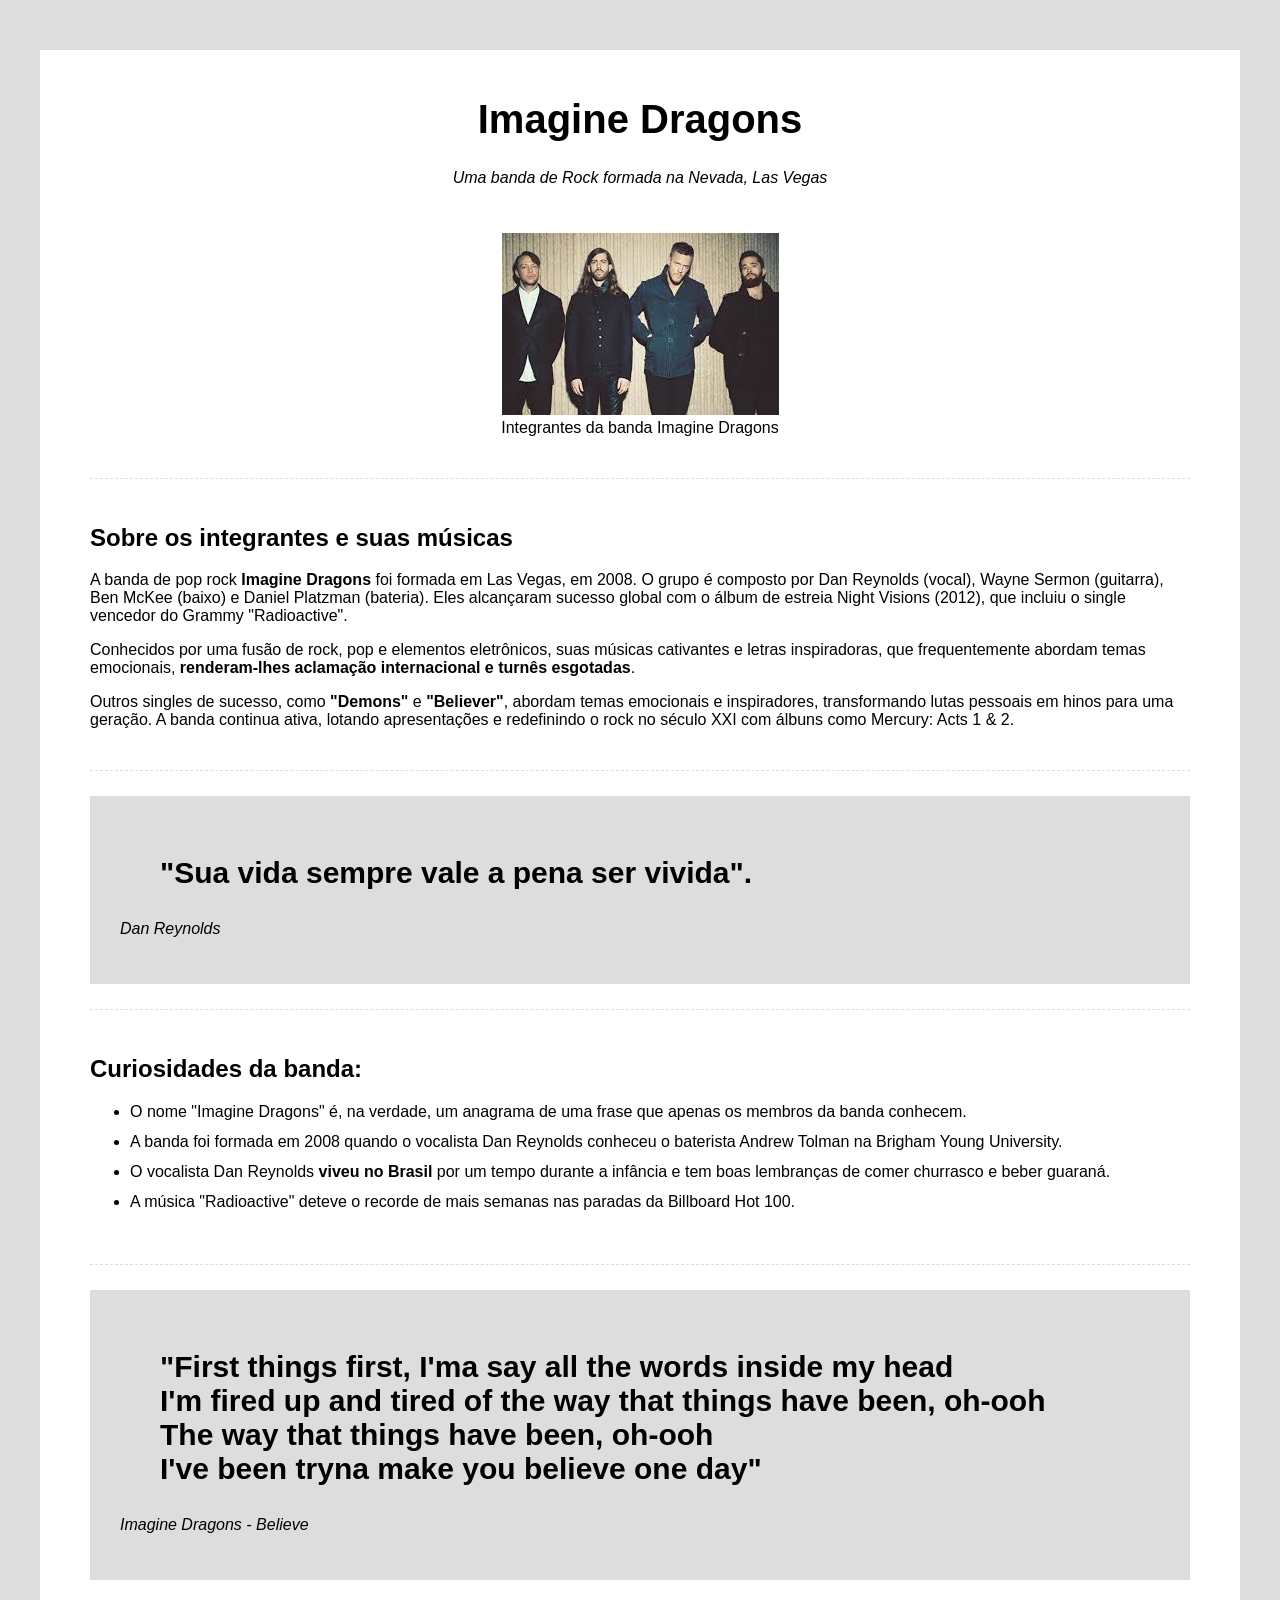
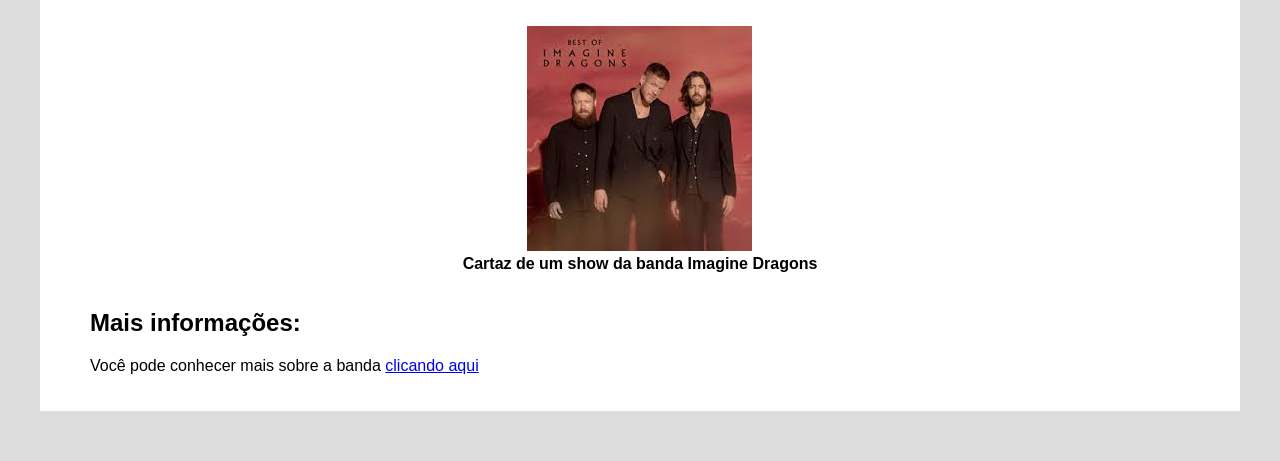
<file: 4_TRIBUTO/index.html>
<!DOCTYPE html>
<html lang="en">

<head>
    <meta charset="UTF-8">
    <meta name="viewport" content="width=device-width, initial-scale=1.0">
    <title>Pagina de tributo: Imagine Dragons</title>
    <link rel="stylesheet" href="css/styles.css">
</head>

<body>
    <div class="container">
        <!--Cabeçalho-->
        <div class="header">
            <h1 class="main-title">Imagine Dragons</h1>
            <p class="main-paragraph">Uma banda de Rock formada na Nevada, Las Vegas</p>
        </div>
        <!-- Imagem de destaque -->
        <div class="featured-image">
            <figure>
                <img src="img/imaginedragons2.jfif" alt="A banda Imagine Dragons">
                <figcaption>Integrantes da banda Imagine Dragons</figcaption>
            </figure>
        </div>
        <!-- Biografia -->
        <div class="biography-container">
            <h2>Sobre os integrantes e suas músicas</h2>
            <p>
                A banda de pop rock <span class="bold">Imagine Dragons</span> foi formada em Las Vegas, em 2008.
                O grupo é composto por Dan Reynolds (vocal), Wayne Sermon (guitarra), Ben McKee (baixo)
                e Daniel Platzman (bateria). Eles alcançaram sucesso global com o álbum de estreia Night Visions (2012),
                que incluiu o single vencedor do Grammy "Radioactive".
            </p>
            <p>
                Conhecidos por uma fusão de rock, pop e elementos eletrônicos,
                suas músicas cativantes e letras inspiradoras, que frequentemente abordam temas emocionais,
                <span class="bold">renderam-lhes aclamação internacional e turnês esgotadas</span>.
            </p>
            <p>
                Outros singles de sucesso, como <span class="bold">"Demons"</span> e <span
                    class="bold">"Believer"</span>,
                abordam temas emocionais e inspiradores, transformando lutas pessoais em hinos para uma geração.
                A banda continua ativa, lotando apresentações e redefinindo o rock no século XXI com álbuns como
                Mercury: Acts 1 & 2.
            </p>
        </div>
        <!-- Container de citação -->
        <div class="quotes-container">
            <blockquote>
                "Sua vida sempre vale a pena ser vivida".
            </blockquote>
            <p>Dan Reynolds</p>
        </div>
        <!-- Curisidades -->
        <div class="curiosities-container">
            <h2>Curiosidades da banda:</h2>
            <ul>
                <li> O nome "Imagine Dragons" é, na verdade, um anagrama de uma frase que apenas os membros da banda
                    conhecem.</li>
                <li>A banda foi formada em 2008 quando o vocalista Dan Reynolds conheceu o baterista Andrew Tolman na
                    Brigham Young University.</li>
                <li>O vocalista Dan Reynolds <span class="bold">viveu no Brasil</span> por um tempo durante a infância e
                    tem boas lembranças de comer churrasco e beber guaraná.</li>
                <li>A música "Radioactive" deteve o recorde de mais semanas nas paradas da Billboard Hot 100.</li>
            </ul>
        </div>
        <!-- Segunda citação -->
        <div class="quotes-container">
            <blockquote>
                "First things first, I'ma say all the words inside my head <br />
                I'm fired up and tired of the way that things have been, oh-ooh <br />
                The way that things have been, oh-ooh <br />
                I've been tryna make you believe one day"
            </blockquote>
            <p>Imagine Dragons - Believe</p>
        </div>
        <!-- Segunda imagem -->

        <div class="img-bold featured-image">
            <figure>
                <img src="img/imaginedragons.jfif" alt="Imagine Dragons">
                <figcaption>Cartaz de um show da banda Imagine Dragons</figcaption>
            </figure>
        </div>
        <!-- Mais informações -->
        <div class="moreinfo-container">
            <h2>Mais informações:</h2>
            <p>Você pode conhecer mais sobre a banda
                <a href="https://pt.wikipedia.org/wiki/Imagine_Dragons">clicando aqui</a>
            </p>
        </div>
    </div>
</body>

</html>
</file>
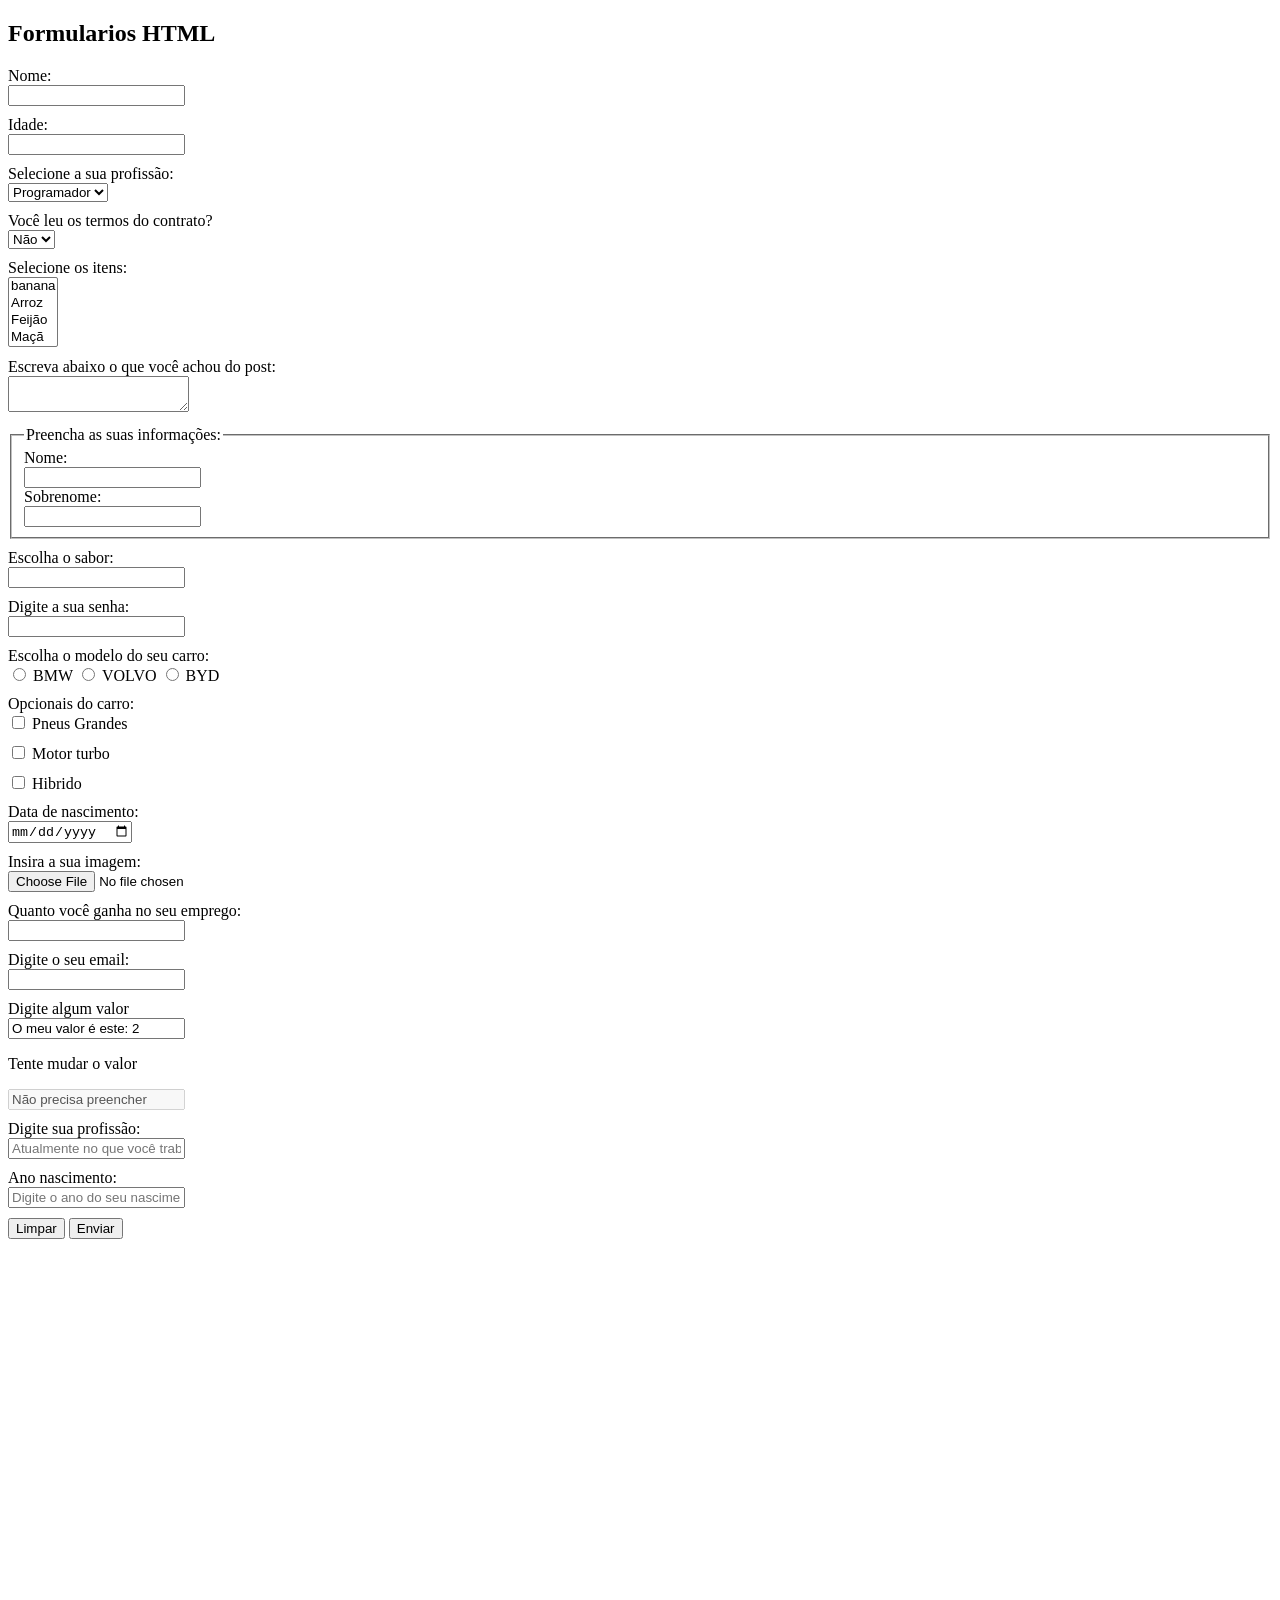
<file: 5_FORM/index.html>
<!DOCTYPE html>
<html lang="en">

<head>
    <meta charset="UTF-8">
    <meta name="viewport" content="width=device-width, initial-scale=1.0">
    <title>Formularios</title>
    <link rel="stylesheet" href="css/styles.css">
</head>

<body>
    <h2>Formularios HTML</h2>
    <!-- PRIMEIRO FORMULARIO -->
    <!-- Atributos do formulário -->
    <form action="register.php" method="GET">
        <div>
            <label>Nome:</label>
            <input type="text" />
        </div>
        <!-- Atributo name -->
        <div>
            <!-- Atributo label -->
            <label for="age">Idade:</label>
            <input type="text" name="age" />
        </div>
        <!-- Select -->
        <div>
            <label for="job">Selecione a sua profissão:</label>
            <select name="job">
                <option value="programador">Programador</option>
                <option value="tester">Tester/QA</option>
                <option value="devops">DevOps</option>
            </select>
        </div>
        <!-- Atributo Selected -->
        <div>
            <label for="contract">Você leu os termos do contrato?</label>
            <select name="contract">
                <option value="sim">Sim</option>
                <option value="não" selected>Não</option>
            </select>
        </div>
        <!-- Multiplas opções -->
        <div>
            <label for="items">Selecione os itens:</label>
            <select name="items" multiple>
                <option value="banana">banana</option>
                <option value="arroz">Arroz</option>
                <option value="feijão">Feijão</option>
                <option value="maçã">Maçã</option>
            </select>
        </div>
        <!-- Textarea -->
        <div>
            <label for="comment">Escreva abaixo o que você achou do post:</label>
            <textarea name="comment"></textarea>
        </div>
        <!-- Fieldset e legend -->
        <div>
            <fieldset>
                <legend>Preencha as suas informações:</legend>
                <label for="firstname">Nome:</label>
                <input type="text" name="firstname">
                <label for="lastname">Sobrenome:</label>
                <input type="text" name="lastname">
            </fieldset>
        </div>
        <!-- Datalist -->
        <div>
            <label for="flavor">Escolha o sabor:</label>
            <input type="text" list="flavors" name="flavor">
            <datalist id="flavors">
                <option value="Morango"></option>
                <option value="Chocolate"></option>
                <option value="Limão"></option>
                <option value="Flocos"></option>
                <option value="Chiclete com banana"></option>
            </datalist>
        </div>
        <!-- Senha -->
        <div>
            <label for="password">Digite a sua senha:</label>
            <input type="password" name="password">
        </div>
        <!-- Radio button -->
        <div>
            <label for="car_model">Escolha o modelo do seu carro:</label>
            <div class="radio">
                <input type="radio" value="bmw" name="car_model">
                <label for="bmw">BMW</label>
                <input type="radio" value="volvo" name="car-model">
                <label for="volvo">VOLVO</label>
                <input type="radio" value="byd" name="car-model">
                <label for="byd">BYD</label>
            </div>
        </div>
        <!-- Checkbox -->
        <div>
            <label for="optionals">Opcionais do carro:</label>
            <div class="radio">
                <input type="checkbox" name="optionals[]" value="big_tires">
                <label for="big_tires">Pneus Grandes</label>
            </div>
            <div class="radio">
                <input type="checkbox" name="optionals[]" value="tubo_engine">
                <label for="tubo_engine">Motor turbo</label>
            </div>
            <div class="radio">
                <input type="checkbox" name="optionals[]" value="hybrid">
                <label for="hybrid">Hibrido</label>
            </div>
        </div>
        <!-- Datas -->
        <div>
            <label for="birthday">Data de nascimento:</label>
            <input type="date" name="birthday">
        </div>
        <!-- Arquivos -->
        <div>
            <label for="image">Insira a sua imagem:</label>
            <input type="file" name="image">
        </div>
        <!-- Numeros -->
        <div>
            <label for="salary">Quanto você ganha no seu emprego:</label>
            <input type="number" name="salary">
        </div>
        <!-- E-mails -->
        <div>
            <label for="email">Digite o seu email:</label>
            <input type="email" name="email">
        </div>
        <!-- Value -->
        <div>
            <label for="value">Digite algum valor</label>
            <input type="text" value="O meu valor é este: 2">
        </div>
        <!-- Disabled -->
        <div>
            <p>Tente mudar o valor</p>
            <input type="text" value="Não precisa preencher" disabled>
        </div>
        <!-- Placeholder -->
        <div>
            <label for="currentjob">Digite sua profissão:</label>
            <input type="text" name="currentjob" placeholder="Atualmente no que você trabalha?">
        </div>
        <!-- Required -->
        <div>
            <label for="birthyear">Ano nascimento:</label>
            <input type="text" placeholder="Digite o ano do seu nascimento" required>
        </div>
        <!-- Resetar form -->
        <input type="reset" value="Limpar">
        <!--  Envio de form  -->
        <input type="submit" value="Enviar" />

    </form>
</body>

</html>
</file>
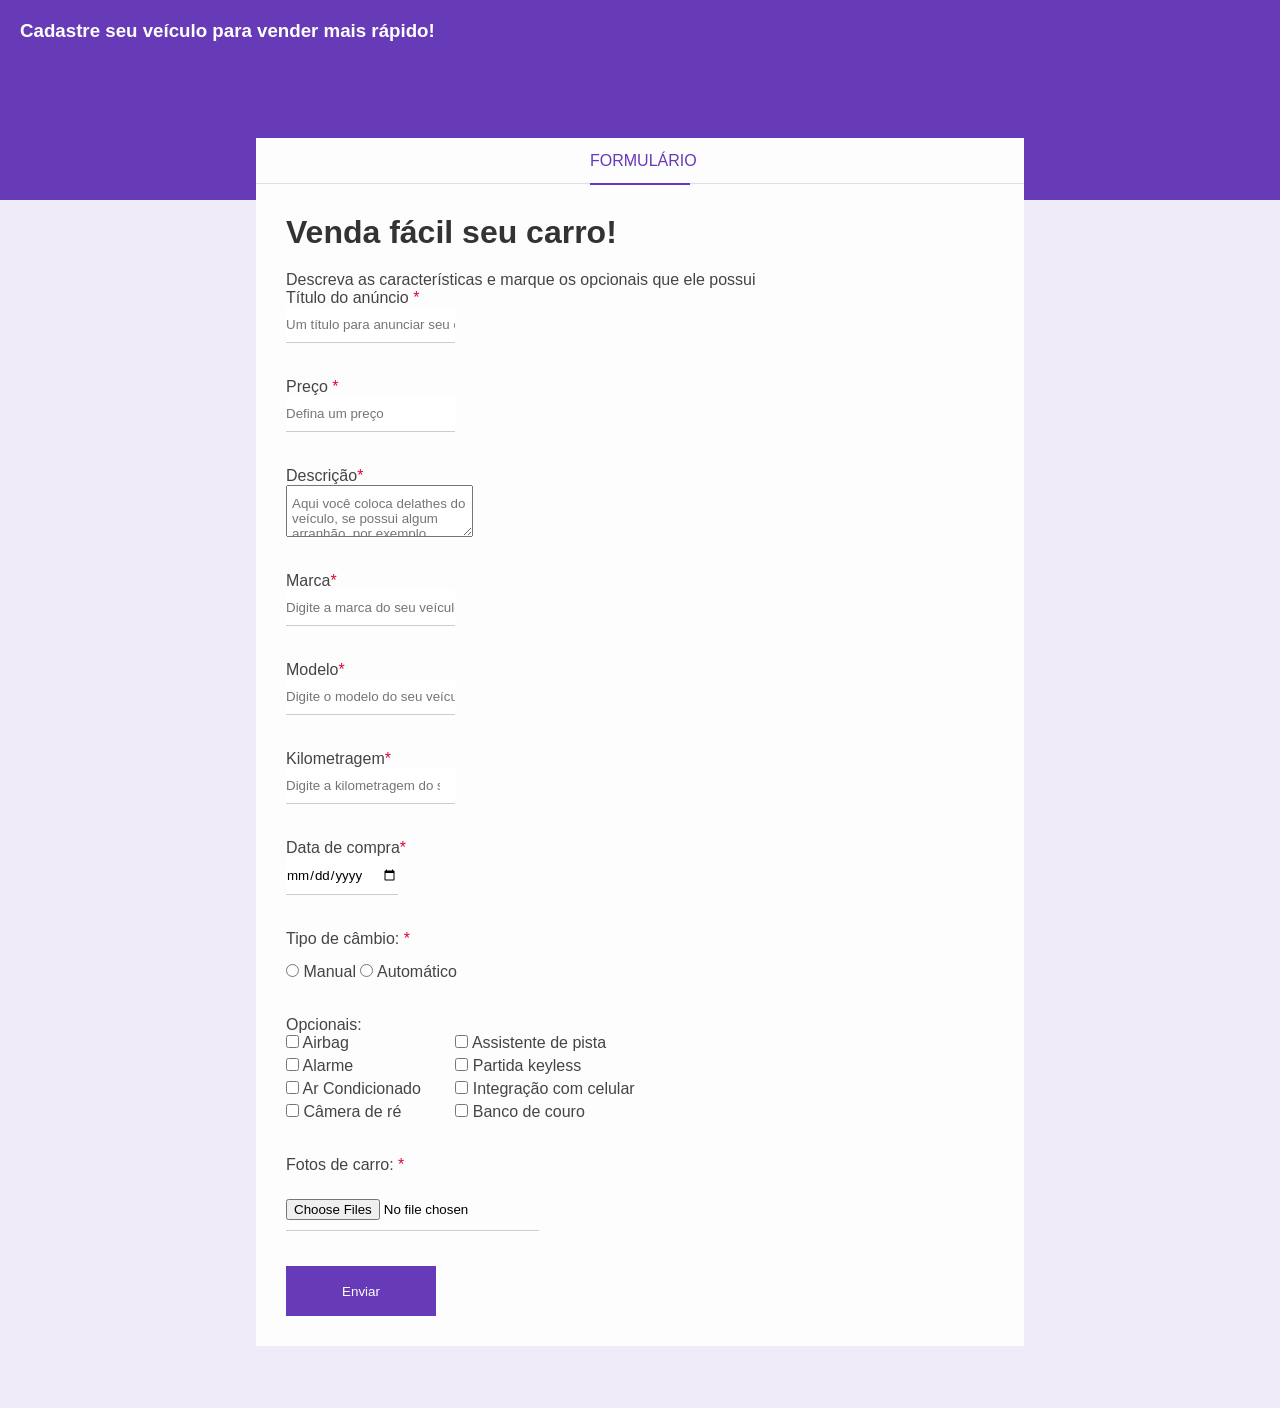
<file: 6_FORM_PROJECT/index.html>
<!DOCTYPE html>
<html lang="en">

<head>
    <meta charset="UTF-8">
    <meta name="viewport" content="width=device-width, initial-scale=1.0">
    <title>Venda seu carro</title>
    <link rel="stylesheet" href="css/styles.css">
</head>

<body>
    <div class="container">
        <div class="header">
            <h3>Cadastre seu veículo para vender mais rápido!</h3>
        </div>
        <div class="form-container">
            <div class="form-header">
                <p>Formulário</p>
            </div>
            <div class="form-body">
                <h1 class="form-title">Venda fácil seu carro!</h1>
                <p>Descreva as características e marque os opcionais que ele possui</p>
                <form>
                    <div class="box-input">
                        <label for="title">Título do anúncio <span class="required-field">*</span></label>
                        <input type="text" name="title" id="title" class="block"
                            placeholder="Um título para anunciar seu carro" minlength="1" maxlength="30" required />
                    </div>

                    <div class="box-input">
                        <label for="price">Preço <span class="required-field">*</span></label>
                        <input type="number" name="price" id="price" class="block" placeholder="Defina um preço"
                            required />
                    </div>

                    <div class="box-input">
                        <label for="description">Descrição<span class="required-field">*</span></label>
                        <textarea name="description" id="description" class="block"
                            placeholder="Aqui você coloca delathes do veículo, se possui algum arranhão, por exemplo."></textarea>
                    </div>
                    <div class="box-input">
                        <label for="brand">Marca<span class="required-field">*</span></label>
                        <input type="text" name="brand" id="brand" class="block"
                            placeholder="Digite a marca do seu veículo" required />
                    </div>
                    <div class="box-input">
                        <label for="model">Modelo<span class="required-field">*</span></label>
                        <input type="text" name="model" id="model" class="block"
                            placeholder="Digite o modelo do seu veículo" required />
                    </div>
                    <div class="box-input">
                        <label for="mileage">Kilometragem<span class="required-field">*</span></label>
                        <input type="number" name="mileage" id="mileage" class="block"
                            placeholder="Digite a kilometragem do seu veículo" required />
                    </div>
                    <div class="box-input">
                        <label for="purchase_date">Data de compra<span class="required-field">*</span></label>
                        <input type="date" name="purchase_date" id="purchase_date" class="block" required />
                    </div>
                    <div class="box-input">
                        <p>Tipo de câmbio: <span class="required-field">*</span></p>
                        <input type="radio" id="manual" name="gear">
                        <label for="manual">Manual</label>
                        <input type="radio" id="automatico" name="gear">
                        <label for="automatico">Automático</label>
                    </div>
                    <div class="optional-box">
                        <p>Opcionais:</p>
                        <ul class="optional-list">
                            <li>
                                <input type="checkbox" name="optional[]" id="airbag" value="airbag" />
                                <label for="airbag">Airbag</label>
                            </li>
                            <li>
                                <input type="checkbox" name="optional[]" id="alarm" value="alarm" />
                                <label for="alarm">Alarme</label>
                            </li>
                            <li>
                                <input type="checkbox" name="optional[]" id="ar_cond" value="ar_cond" />
                                <label for="ar_cond">Ar Condicionado</label>
                            </li>
                            <li>
                                <input type="checkbox" name="optional[]" id="reverse_cam" value="reverse_cam" />
                                <label for="reverse_cam">Câmera de ré</label>
                            </li>
                        </ul>
                    </div>
                    <div class="optional-box">

                        <ul class="optional-list">
                            <li>
                                <input type="checkbox" name="optional[]" id="lane_assist" value="lane_assist" />
                                <label for="lane_assist">Assistente de pista</label>
                            </li>
                            <li>
                                <input type="checkbox" name="optional[]" id="keyless" value="keyless" />
                                <label for="keyless">Partida keyless</label>
                            </li>
                            <li>
                                <input type="checkbox" name="optional[]" id="smartphone" value="smartphone" />
                                <label for="smartphone">Integração com celular</label>
                            </li>
                            <li>
                                <input type="checkbox" name="optional[]" id="leather_seat" value="leather_seat" />
                                <label for="leather_seat">Banco de couro</label>
                            </li>
                        </ul>
                    </div>
                    <div class="box-input">
                        <p>Fotos de carro: <span class="required-field">*</span></p>
                        <input type="file" multiple accept="image/png, image/jpg" id="images" name="images" required />
                    </div>
                    <input type="submit" value="Enviar" class="btn-submit" />
                </form>
            </div>
        </div>
    </div>
</body>

</html>
</file>
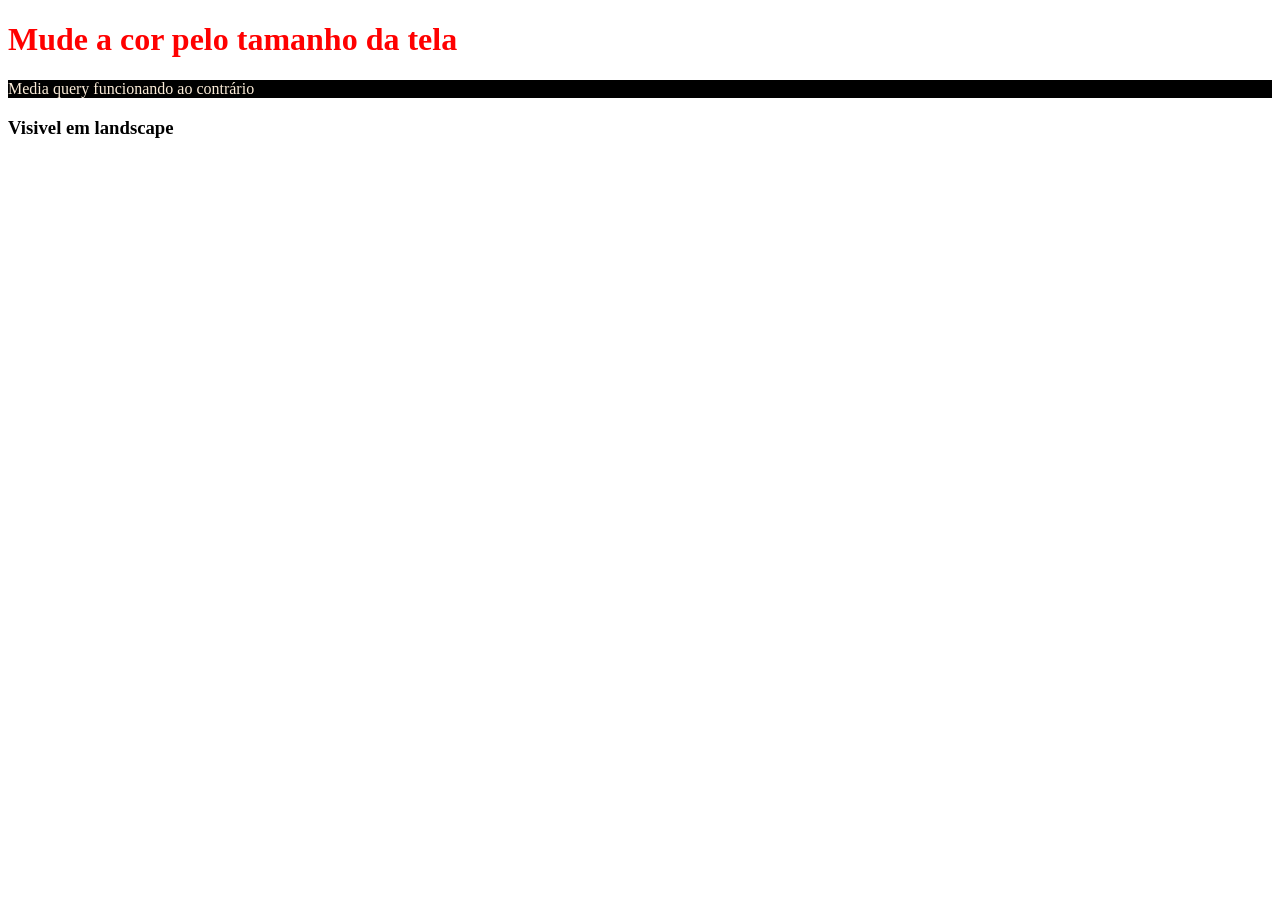
<file: 7_RESPONSIVIDADE/index.html>
<!DOCTYPE html>
<html lang="en">

<head>
    <meta charset="UTF-8" />
    <meta http-equiv="X-UA-Compatible" content="IE=edge" />
    <!-- Meta tag de responsividade-->
    <meta name="viewport" content="width=device-width, initial-scale=1.0" />
    <title>Responsividade</title>
    <link rel="stylesheet" href="css/styles.css" />
</head>

<body>
    <!-- media query -->
    <h1>Mude a cor pelo tamanho da tela</h1>
    <!-- min width -->
    <p>Media query funcionando ao contrário</p>
    <!-- landscape -->
    <h3>Visivel em landscape</h3>
</body>

</html>
</file>
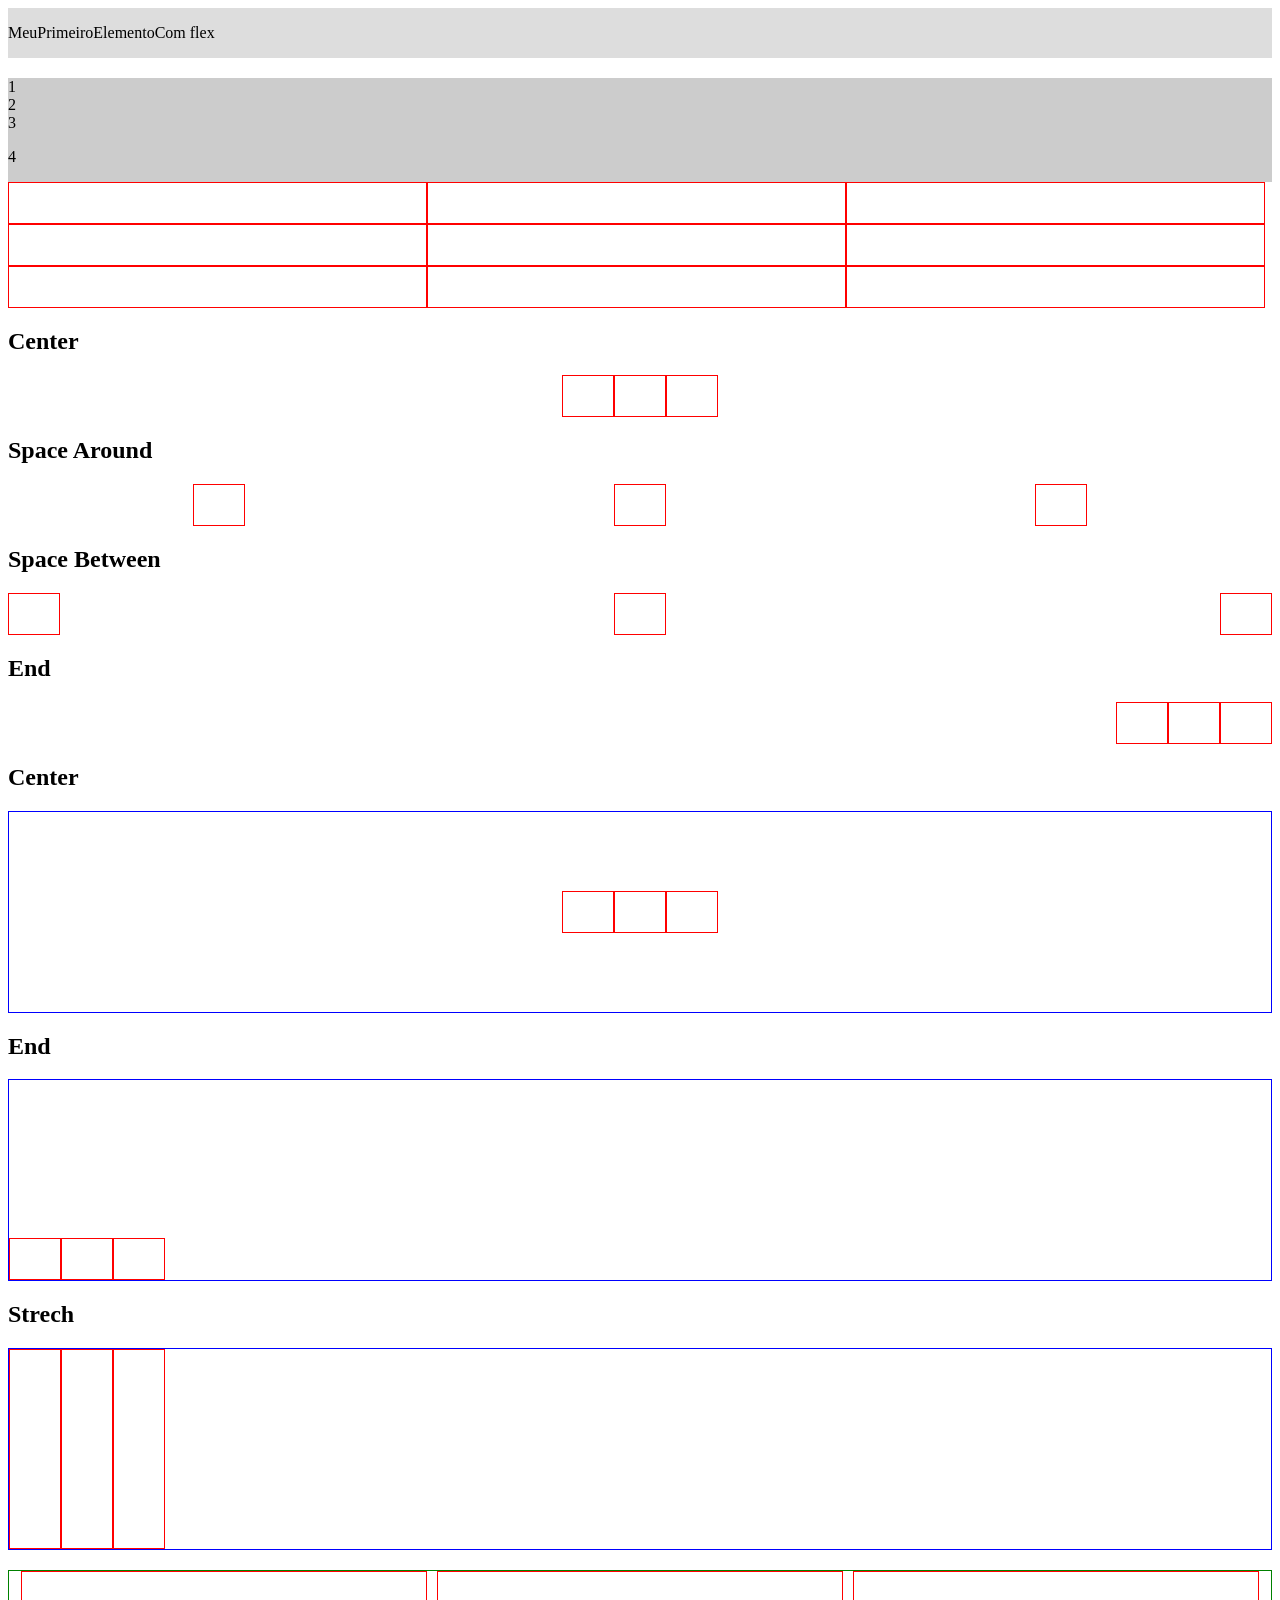
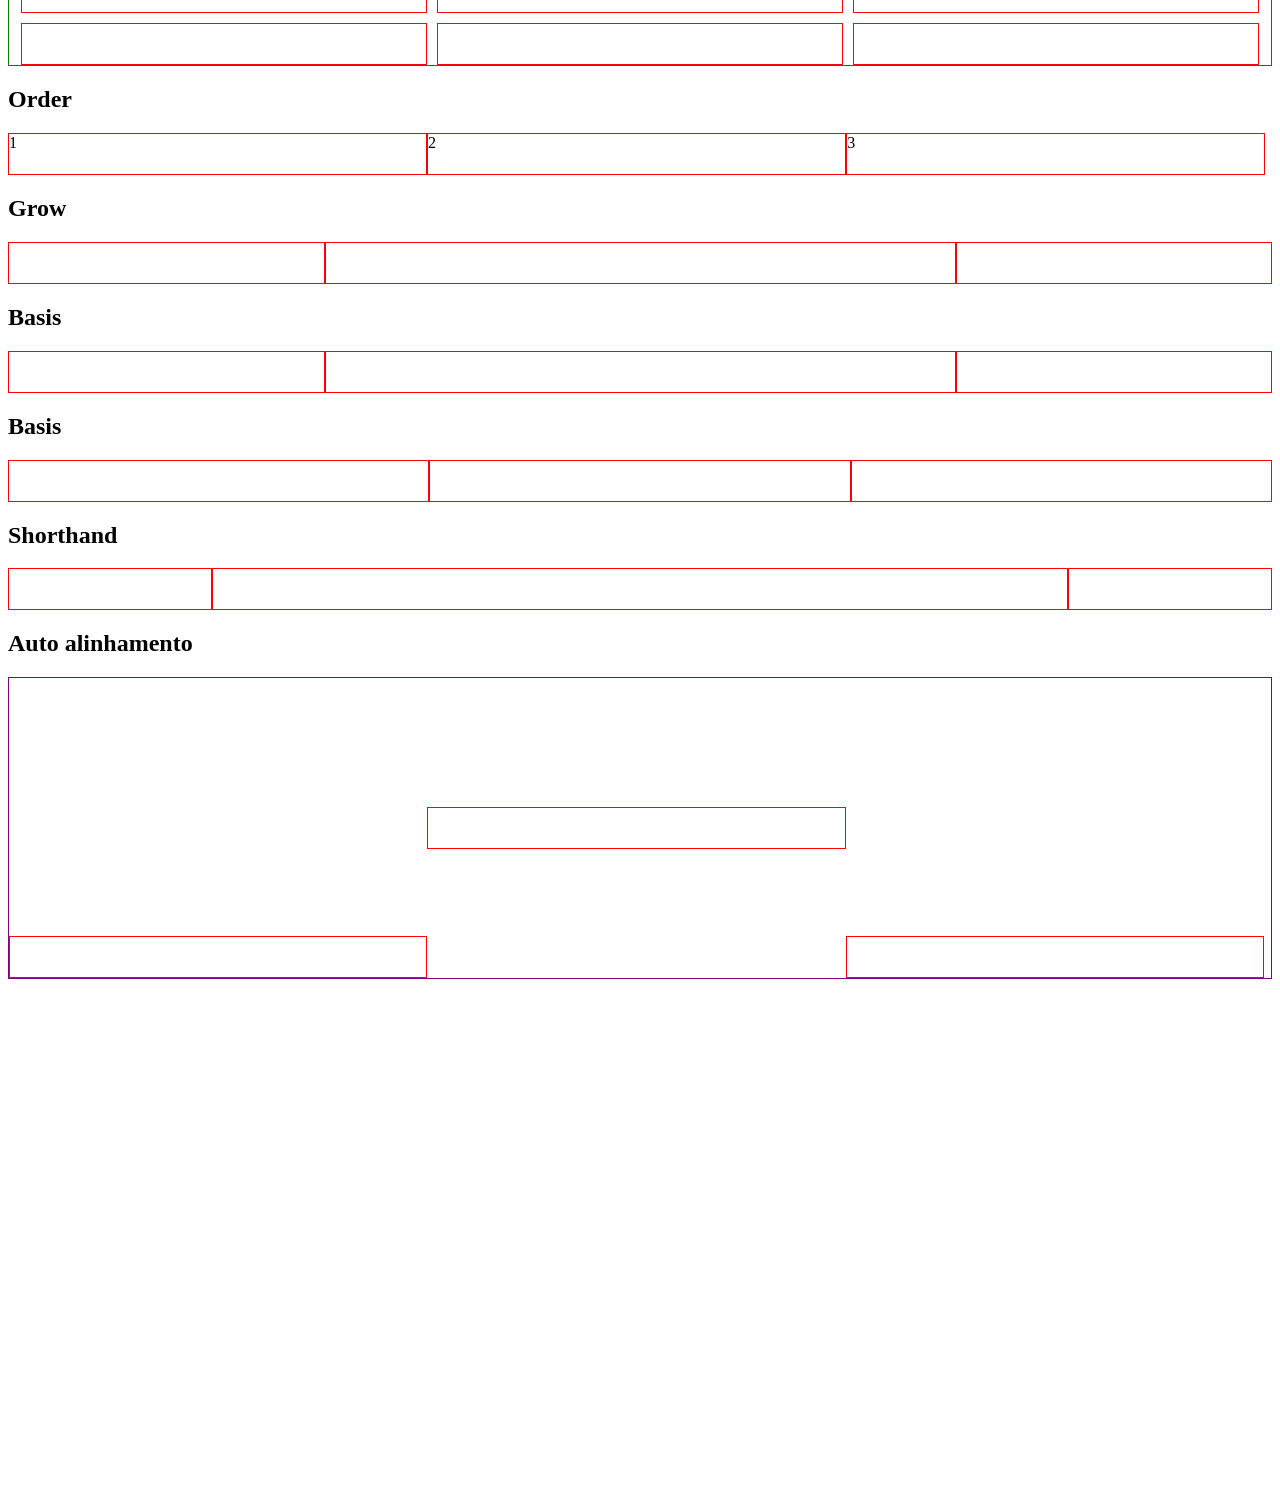
<file: 9_FLEXBOX/index.html>
<!DOCTYPE html>
<html lang="en">

<head>
    <meta charset="UTF-8" />
    <meta http-equiv="X-UA-Compatible" content="IE=edge" />
    <meta name="viewport" content="width=device-width, initial-scale=1.0" />
    <title>Flexbox</title>
    <link rel="stylesheet" href="css/styles.css" />
</head>

<body>
    <!-- 1- Flex -->
    <div class="flex">
        <p>Meu</p>
        <p>Primeiro</p>
        <p>Elemento</p>
        <p>Com flex</p>
    </div>

    <!-- Flex column -->
    <div class="flex-column">
        <span>1</span>
        <span>2</span>
        <span>3</span>
        <p>4</p>
    </div>

    <!-- wrap -->
    <div class="wrap">
        <div class="box"></div>
        <div class="box"></div>
        <div class="box"></div>
        <div class="box"></div>
        <div class="box"></div>
        <div class="box"></div>
        <div class="box"></div>
        <div class="box"></div>
        <div class="box"></div>
    </div>

    <!-- justify content -->
    <h2>Center</h2>
    <div class="center">
        <div class="box"></div>
        <div class="box"></div>
        <div class="box"></div>

    </div>

    <h2>Space Around</h2>
    <div class="space-around">
        <div class="box"></div>
        <div class="box"></div>
        <div class="box"></div>

    </div>

    <h2>Space Between</h2>
    <div class="space-between">
        <div class="box"></div>
        <div class="box"></div>
        <div class="box"></div>

    </div>

    <h2>End</h2>
    <div class="end">
        <div class="box"></div>
        <div class="box"></div>
        <div class="box"></div>
    </div>

    <!-- align items -->
    <h2>Center</h2>
    <div class="align-center">
        <div class="box"></div>
        <div class="box"></div>
        <div class="box"></div>

    </div>

    <h2>End</h2>
    <div class="flex-end">
        <div class="box"></div>
        <div class="box"></div>
        <div class="box"></div>

    </div>

    <h2>Strech</h2>
    <div class="stretch">
        <div class="box"></div>
        <div class="box"></div>
        <div class="box"></div>

    </div>

    <!-- gap -->
    <div class="gap">
        <div class="box"></div>
        <div class="box"></div>
        <div class="box"></div>
        <div class="box"></div>
        <div class="box"></div>
        <div class="box"></div>
    </div>

    <!-- order -->
    <h2>Order</h2>
    <div class="order">
        <div class="box" id="three">3</div>
        <div class="box" id="one">1</div>
        <div class="box" id="two">2</div>
    </div>

    <!-- grow -->
    <h2>Grow</h2>
    <div class="grow">
        <div class="box"></div>
        <div class="box big"></div>
        <div class="box"></div>
    </div>

    <!-- basis -->
    <h2>Basis</h2>
    <div class="grow">
        <div class="box"></div>
        <div class="box big"></div>
        <div class="box"></div>
    </div>

    <!-- shrink -->
    <h2>Basis</h2>
    <div class="shrink">
        <div class="box"></div>
        <div class="box small"></div>
        <div class="box"></div>
    </div>

    <!-- flex shorthand -->
    <h2>Shorthand</h2>
    <div class="shorthand">
        <div class="box"></div>
        <div class="box different"></div>
        <div class="box"></div>
    </div>

    <!-- auto alinhamento-->
    <h2>Auto alinhamento</h2>
    <div class="auto-alignment">
        <div class="box"></div>
        <div class="box different"></div>
        <div class="box"></div>
    </div>
</body>

</html>
</file>
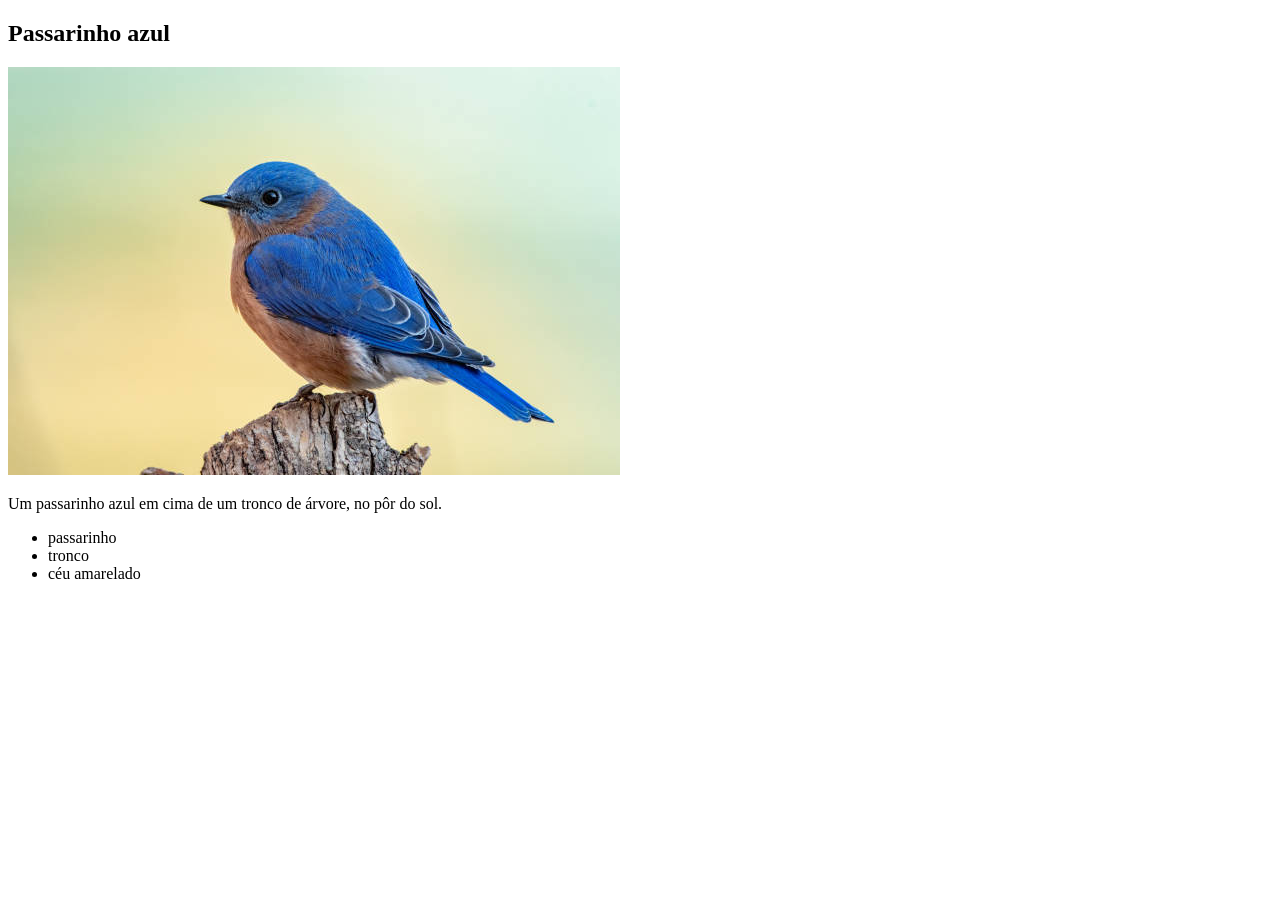
<file: 2_html/3_desafio/desafio1.html>
<!DOCTYPE html>
<html lang="en">
<head>
    <meta charset="UTF-8">
    <meta name="viewport" content="width=device-width, initial-scale=1.0">
    <title>Imagem de um pássaro</title>
</head>
<body>
    <h2>Passarinho azul</h2>
    <img src="img/passaro.jpg" />
    <p>Um passarinho azul em cima de um tronco de árvore, no pôr do sol.</p>
    <ul>
        <li>passarinho</li>
        <li>tronco</li>
        <li>céu amarelado</li>
    </ul>
</body>
</html>
</file>
<file: 10_CLONE_HOME_INSTA/css/styles.css>
/* Geral */
* {
    margin: 0;
    padding: 0;
    box-sizing: border-box;
    font-family: Helvetica;
}

body {
    background-color: #fafafa;
}

/* CONTAINERS */
#main-container {
    display: flex;
    margin-top: 30px;
}

#banner-container,
#form-container {
    flex: 1 1 0;
    width: 50%;
}

#banner-container {
    text-align: right;
}

#banner-container img {
    width: 100%;
    margin-right: 15px;
    margin-top: 25px;
    max-width: 380px;
}

#form-container {
    text-align: center;
}

/* Login form */
#form-box {
    background-color: #fff;
    border: 1px solid #dbdbdb;
    width: 350px;
    margin-top: 30px;
}

#logo-insta {
    width: 175px;
    height: 51px;
    margin: 30px auto 12px;
}

#login-form {
    margin-top: 20px;
}

#login-form input {
    display: block;
    font-size: 12px;
    padding: 12px 9px;
    background-color: #fafafa;
    border: 1px solid #dbdbdb;
    border-radius: 3px;
    width: 268px;
    margin: 5px auto;
}

#login-form input[type="submit"] {
    background-color: #6ea6cc;
    color: #fff;
    margin-top: 15px;
    border-radius: 5px;
    height: 30px;
    font-size: 13px;
    padding: 0;
    font-size: bold;
    cursor: pointer;
}

#login-form input[type="submit"]:hover {
    background-color: #97c2df;
    transition: 0.4s;
}

/* SEPARADOR */
.separator {
    position: relative;
}

.line {
    border-top: 1px solid #dbdbdb;
    width: 268px;
    margin: 25px auto 35px;
}

.separator span {
    position: absolute;
    text-transform: uppercase;
    color: #bbb;
    background-color: #fff;
    top: -6px;
    width: 50px;
    margin-left: -25px;
    font-size: 14px;
}

/* FACEBOOK LOGIN */
#facebook-login {
    margin-bottom: 25px;
}

#facebook-login a {
    text-decoration: none;
    color: #385185;
    display: flex;
    align-items: center;
    justify-content: center;
}

#facebook-login img {
    width: 16px;
    height: 16px;
    margin-right: 8px;
}

#facebook-login span {
    font-weight: bold;
    font-size: 13px;
    margin-top: 1px;
}

/* FORGOT PASSWORD */
#forgot-pass {
    margin-bottom: 20px;
    font-size: 12px;
}

#forgot-pass a {
    text-decoration: none;
    color: #373799;
}

/* REGISTER */
#register-container {
    background-color: #fff;
    border: 1px solid #dbdbdb;
    width: 350px;
    margin-top: 10px;
    padding: 25px;
}

#register-container p {
    font-size: 14px;
    color: #262626;
}

#register-container a {
    color: #4a95f6;
    font-weight: bold;
    text-decoration: none;
}

/* GET APP */
#get-app-container {
    text-align: center;
    width: 350px;
}

#get-app-container p {
    margin: 20px 0;
    font-size: 13px;
}

#get-app-container a {
    text-decoration: none;
}

#get-app-container img {
    width: 136px;
    height: 40px;
}

/* FOOTER */
footer {
    text-align: left;
    width: 100 0px;
    margin: 50px auto;
    display: flex;
    flex-direction: column;
    justify-content: center;
    align-items: center;
}

footer #footer-links {
    display: flex;
    list-style: none;
}

#footer-links li {
    margin-right: 10px;
}

#footer-links a,
#copyright {
    text-decoration: none;
    color: #8e8e8e;
    font-size: 12px;
}

#copyright {
    margin-top: 10px;
}

/* MOBILE */
@media (max-width: 450px) {
    body {
        background-color: #fff;
    }
    #banner-container {
        display: none;
    }

    #main-container,
    #form-box {
        margin-top: 0;
    }

    #form-container,
    #form-box,
    #register-container,
    #get-app-container {
        width: 100%;
        border: none;
    }

    footer {
        width: 90%;

    }

    #footer-links {
        flex-wrap: wrap;
        justify-content: center;
    }

    #footer-links {
        margin-bottom: 10px;
    }
}
</file>
<file: 12_BLOG_SEMANTICO/css/styles.css>
/* Geral */
* {
    padding: 0;
    margin: 0;
    font-family: Georgia;
}

ul {
    list-style: none;
}

a {
    text-decoration: none;
    color: #444;
    transition: 0.4s;
}

a:hover {
    color: #37a1f7;
}

/* Barra de navegação (navbar) */
#navbar {
    padding: 1.5rem 2.5rem;
    border-bottom: 2px solid #ddd;
}

#navbar-inner {
    display: flex;
    justify-content: space-between;
    align-items: center;
    max-width: 12000px;
    margin: 0 auto;
}

#nav-links {
    display: flex;
    gap: 2rem;
}

#home {
    background-color: #258cd1;
    color: #ddd;
    border-radius: .3rem;
    padding: 1rem;
}

#categorias {
    background-color: #258cd1;
    color: #ddd;
    border-radius: .3rem;
    padding: 1rem;
}

#contato {
    background-color: #258cd1;
    color: #ddd;
    border-radius: .3rem;
    padding: 1rem;
}

/* Conteúdo principal(main) */
.container {
    display: flex;
    gap: 3rem;
    padding: 2rem 2.5rem;
    max-width: 12000px;
    margin: 0 auto;
}

#posts-container {
    flex: 3 1 0 ;
}

.post {
    margin-bottom: 2.5rem;
}

.post img {
    width: 100%;
    margin-bottom: 1rem;
}

.title,
.description,
.author {
    margin-bottom: 1rem;
}

.tile {
    font-size: 2rem;
}

.author {
    color: #333;
    font-weight: bold;
}

/* Barra lateral(sidebar) */
#sidebar {
    flex: 1 1 0;
}

#search-bar,
#categories,
#tags {
    padding: 1.5rem;
    border: 1px solid #ddd;
    margin-bottom: 1rem;
}

#search-bar h4,
#categories h4,
#tags h4 {
    margin-bottom: 1.5rem;
    font-size: 1.6rem;
}

#search-bar form {
    display: flex;
}

#search-bar input {
    padding: 0.5rem 1rem;
    border: 1px solid #ddd;
}

#search-bar input[type="submit"] {
    cursor: pointer;
    background-color: #37a1f7;
    color: #fff;
    border: none;
    transition: 0.4s;
}

#search-bar input[type="submit"]:hover {
  background-color: #258cd1;
}

#categories li {
    margin-bottom: 1rem;
}

#tags-container {
    display: flex;
    flex-wrap: wrap;
    gap: .5rem;
}

#tags-container a {
    background-color: #ddd;
    padding: .5rem .7rem;
    border-radius: 0.3rem;
}

#tags-container :hover {
    background-color: #ffffff;
    transition: 0.4s;
}

/* Rodapé(footer) */
#footer {
    border-top: 2px solid #ddd;
    padding: 3rem;
    text-align: center;
}

#footer h2,
#footer p {
    margin-bottom: 1rem;
}

/* Responsividade */
@media(max-width: 450px) {
    .container {
        flex-wrap: wrap;
    }
}
</file>
<file: 3_css/css/styles.css>
/* External */
body {
    padding-bottom: 500px;
}

h3 {
    color: green;
}

/*p {
    color: violet;
}
*/
/* Classes */
.paragraph {
    background-color: #000;
    color: aqua;
    padding: 5px;
}

/* IDs */
#exclusive-title {
   background-color: purple;
   color: yellow;
   padding: 10px;
   font-size: 40px; 
}

/* Ordem das regras CSS */
h2 {
    border-bottom: 2px solid red;

}

.titulo {
    border-bottom: 3px solid blue;

}

#algum-titulo {
    border-bottom: 4px solid green;
}

/* Nome de cores */
.color-name {
    color: crimson;
}

/* Hex */
.hex {
    color:#55a398;
}

.hex-2 {
    color: #346111;
}

/* Aprofundando em hexa */
.simple-hex {
    color: #222;
}

.simple-hex-2 {
    color:#a5f;
}

/*RGB*/
.rgb {
    color: rgb(255,0,0); 
}

.mixed-rgb{
    color: rgb(199, 74,1);
}

/*RGBA*/
.rgba {
    color: rgba(13,200, 145, 0.3);
}

/*HSL*/
.hsl {
    color: hsl(100, 22%, 27%);
}

.hsl-2 {
    color: hsl(201, 60%, 30%);
}

/*Background*/
.bg {
    background-color: #000;
    color: yellow;
}

.bg-2 {
    background: rgb(100,78,87);
    color:#99c46f;
}

/*Background opacity*/
.bg-opacity {
    background-color: green;
    opacity: 0.2;
}

.bg-opacity-2 {
    background-color: #777;
    color: #000;
    opacity: 0.8;
}

/*RGBA com opacidade*/
.rgba-opacity {
    background-color: rgba(90,120,20, 0.2);
    color: #000;
}

/*Bg image*/
.bg-image {
    background-image: url("../img/nature2.jpg");
    padding: 10px;
    color: #fff;
}

/*Centralizando*/
.not-centered-bg,
.centered-bg {
    height: 400px;
    width: 400px;
    background-image: url("../img/bridge.jpg");
}

.centered-bg {
    background-position: center;
    background-size: cover;
}

/*Largura e altura*/
.height-width {
    height: 200px;
    width: 100px;
    background-color: red;
}

.height-width-2 {
    height: 300px;
    background-color: #333;
}

/*Padding*/
.without-padding,
.padding {
    background-color: #111;
    color: #fff;
}

.padding {
    padding: 20px;
}

/*Padding individual*/

.padding-individual {
    background-color: #222;
    color: #fff;
    padding-top: 5px;
    padding-left: 10px;
    padding-right: 20px;
    padding-bottom: 40px;
}

/*Shorthand padding*/
.shorthand-padding {
    background-color: #333;
    padding: 6px 12px 18px 24px;

}

.shorthand-padding {
    background-color: #555;
    padding: 10px 20px; /* = 10px 20px 10px 20px*/
}

 /*Padding com width*/
.without-border-box {
    background-color: #444;
    color: #fff;
    width: 400px;
    padding: 50px;
}

.border-box {
    background-color: #444;
    color: #fff;
    width: 400px;
    padding: 50px;
    box-sizing: border-box;
}

/*Border*/
.border {
    border: 5px solid red;
    padding: 10px;
}

.border-2 {
    border: 2px dotted #931;
    padding: 23px;
}

/*Borda individual*/
.border-left {
    border-left: 3px solid red;
    background-color: #222;
    padding:25px;
}

.border-bottom {
    border-bottom : 5px double #399;
    background-color: #222;


}

/*Borda arredondada*/
.rounded-p {
    border: 4px solid blue;
    background-color: #000;
    color: blue;
    padding: 15px;
    border-radius: 15px;
}

.rounded-p-2 {
    background-color: #000;
    color: blue;
    padding: 15px;
    border-radius: 15px; 
}

/*Margem*/
.margin {
    margin: 20px;
    background-color: #222;

}

.margin-top {
    margin-top: 50px;
    background-color: #666;
    padding: 10px;
}

.margin-shorthand {
    background-color: #666;
    margin: 5px 10px 15px 20px; 
}

/*Box model*/
.box-model {
    margin:20px;
    padding: 15px 25px;
    border: 3px solid #845;
    border-radius: 7px; 
    width: 200px;
    height: 400px;
}

/*Text align*/
.text-aligned {
    text-align: right;
}

.container-center {
   text-align: center;
   width: 400px;
   border: 1px solid red;
}

/* Text decoration*/
.underline {
    text-decoration: underline;

}

.line-trough {
   text-decoration: line-through; 
}

.remove-underline {
    text-decoration: none;
    color: red;
}

/*Text transform*/
.upper {
    text-transform: uppercase;
}

.lower {
    text-transform: lowercase;
}

/*Letter spacing*/
.spacing {
    letter-spacing: 5px;
}

/*Fontes*/
.serif {
    font-family: Georgia;
}

.sans-serif {
    font-family: Helvetica;
}

.monosapce {
    font-family: "Courier New";
}

.cursive {
    font-family: cursive;
}

.fantasy {
    font-family: fantasy;
}

/*Estilo de texto*/
.italic {
    font-style: italic;
}

.oblique {
    font-style: oblique;
}

/*Font weight*/
.thin, .bold, .bolder {
    font-family: Helvetica;
}

.thin {
    font-weight: 100;
}

.bold {
    font-weight: 600;
}

.bolder {
    font-weight: 900;
}

/*Font size*/
.small {
    font-size: 6px;
}

.big {
    font-size: 78px;
}

/*Display*/
.inline-box {
    width:50px;
    height:50px;
    background-color: #346111;
    margin: 10px;
    display: inline-block;
}

.block {
    background-color: #333;
    display: block;
    margin: 10px;
}

.invisible {
    display: none;
}

/*Static*/
.static {
    position: static;
    background-color: #391;
    color:#fff;
    width: 100px;
    height: 100px;
}

/*Relative*/
.relative {
    position: relative;
    background-color: #233;
    color:#fff;
    width: 100px;
    height: 100px;
    top: 100px;
    left: 40px;
}

/*Absolute*/
.absolute {
    position: absolute;
    background-color: #900;
    color:#fff;
    width: 100px;
    height: 100px;
    top: 2px;
    right: 2px;
}

/*Absolute e relative*/
.relative-container {
    width: 300px;
    height: 300px;
    border: 1px solid red;
    margin-top: 120px;
    position: relative;
}

.absolute-1, .absolute-2 {
    width: 50px;
    height: 50px;
    background-color: #422;
    position: absolute;
}

.absolute-1 {
    top: 10px;
    left:10px;
}

.absolute-2 {
    bottom: 10px;
    right: 10px;
}

/*Fixed*/
.fixed {
    width: 100px;
    height: 100px;
    background-color: #851;
    border: 1px solid blue;
    margin-top: 120px;
    position: fixed;
    top: 50px;
    right: 50px;
}

/*Sticky*/
.sticky {
    width: 100px;
    height: 100px;
    background-color: #994;
    border: 1px solid green;
    position: sticky;
    top: 10px;
}

/*Z-index*/
.absolute-3, .absolute-4, .absolute-5 {
    width: 50px;
    height: 50px;
    background-color: #123;
    position: absolute;
}

.absolute-3 {
    top: 0;
    left: 0;
    z-index: 3;
}

.absolute-4 {
    top: 10px;
    left: 10px;
    background-color: #246;
    z-index: 2;
}

.absolute-5 {
    top: 40px;
    left: 40px;
    background-color: #453;
    z-index: 1;
}
</file>
<file: 3_css/css/list.css>
ul {
    border: 1px solid blue;
    padding: 10 px;
}

li {
    color: darkblue;
}
</file>
<file: 3_css/titles.css>
/* No CSS */
h4 {
    background-color: #000;
    color: #fff;
    border: 8px solid #453;
}
</file>
<file: 4_TRIBUTO/css/styles.css>
html {
    font-family: Helvetica;
    background-color: #ddd;
}

.container {
    max-width: 1100px;
    position: relative;
    margin: 50px auto;
    padding: 20px 50px;
    background-color: #fff;
}

.bold {
    font-weight: bold;
}

/* headar */
.header {
    text-align: center;
}

.main-title {
    font-size: 40px;

}

.main-paragraph {
    font-style: italic;
}

/* Imagem em destaque */
.featured-image {
    text-align: center;
    margin-top: 30px;
}

/* Biografia */
.biography-container {
    padding: 25px 0;
    margin: 25px 0;
    border-top: 1px dashed #ddd;
    border-bottom: 1px dashed #ddd;
}

/* Quotes */
.quotes-container {
    background-color: #ddd;
    padding: 30px;
}

.quotes-container blockquote {
    font-weight: bold;
    font-size: 30px;

}

.quotes-container p {
    font-style: italic;
}

/* Curiosidades */
.curiosities-container {
    padding: 25px 0;
    margin: 25px 0;
    border-top: 1px dashed #ddd;
    border-bottom: 1px dashed #ddd;
}

.curiosities-container li {
    min-height: 30px;
}

/* Imagem bold */
.img-bold {
    font-weight: bold;
}

/* Centralizar imagem em destaque */
.featured-image {
    display: flex;       /* Ativa o modo flexbox */
    justify-content: center; /* Centraliza horizontalmente o conteúdo */
    text-align: center;  /* Mantém o texto da legenda centralizado */
    margin-top: 30px;
}

/* Opcional: Garante que a imagem não ultrapasse o tamanho do container */
.featured-image img {
    max-width: 100%;
    height: auto;
}
</file>
<file: 5_FORM/css/styles.css>
body {
    padding-bottom: 500px;
}

div {
    margin-bottom: 10px;
}

div input, div label {
    display: block;
}

.radio label, .radio input, .radio span {
    display: inline-block;
}
</file>
<file: 6_FORM_PROJECT/css/styles.css>
/* reset */
* {
    margin: 0;
    padding: 0;
    font-family: Arial, Helvetica, sans-serif;
}

body {
    background-color: #f0ebf8;
}

h1, h2, h3, h4, h5 {
    color: #333;
}

p, label {
    color: #444;
}

input {
    border: none;
    border-bottom: 1px solid #ccc;
    padding: 10px 0;

}

input[type="text"]
input[type="number"]
input[type="date"]
input[type="file"]
textarea {
    width: 400px;
}

textarea {
    padding: 10px 5px;

}

/* page header */
.header {
    height: 160px;
    padding: 20px;
    background-color: #673ab7;
}

.header h3 {
    margin-top: 0;
    color: #fff;
}

/* form container */
.form-container {
    background-color: #fdfdfd;
    width: 60%;
    margin: 0 auto;
    position: relative;
    top: -62px;
}

/* form header*/
.form-header {
    border-bottom: 1px solid #dfdfdf;
    height: 45px;
}

.form-header p {
    color: #673ab7;
    border-bottom: 2px solid #673ab7;
    width: 100px;
    text-align: center;
    margin: 0 auto;
    text-transform: uppercase;
    height: 45px;
    line-height: 45px;
}

/* form-body */
.form-body {
    padding: 30px;
}

.form-title {
    margin-bottom: 20px;
}

.required-field {
    color: #d80835;
}

.box-input {
    margin-bottom: 35px;
}

.block {
    display: block;

}

.optional-box {
    display: inline-block;
    margin: 0 30px 30px 0;
}

.optional-list li {
    list-style: none;
    margin-bottom: 5px;
}

.box-input p {
    margin-bottom: 15px;;
}

.btn-submit {
    background-color: #673ab7;
    color: #fff;
    border: 2px solid transparent;
    width: 150px;
    height: 50px;
    cursor: pointer;
    transition: 0.5s;
}

.btn-submit:hover {
    background-color: #fff;
    border-color: #673ab7;
    color: #673ab7;
}
</file>
<file: 7_RESPONSIVIDADE/css/styles.css>
/* media query */
h1 {
    color: red;
}

@media screen and (max-width: 500px) {
    h1 {
        color: blue;
    }
}

/* min-width */
p {
    background-color: red;
    color: #000;
}
@media screen and (min-width: 800px) {
    p {
        background-color: #000;
        color: antiquewhite;
    }
}

/* landscape */
h3 {
    display: none;
}

@media screen and (orientation: landscape) {
    h3 {
        display: block;
    }
}
</file>
<file: 9_FLEXBOX/css/styles.css>
body {
    padding-bottom: 500px;
}

/* Flex */
.flex {
    display: flex;
    background-color: #ddd;
    margin-bottom: 20px;
}

/* felx-column */
.flex-column {
   display: flex;
   flex-direction: column;
   background-color: #ccc; 
}

/* wrap */
.wrap {
    display: flex;
    margin-bottom: 20px;
    flex-wrap: wrap;
}

.box {
    height: 40px;
    width: 33%;
    border: 1px solid red;
}

/* justify content */
.center,
.space-around,
.space-between,
.end {
    display: flex;
    margin-bottom: 20px;
}

.center .box,
.space-around .box,
.space-between .box,
.end .box {
    width: 50px;
}

.center {
    justify-content: center;
}

.space-around {
    justify-content: space-around;
}

.space-between {
    justify-content: space-between;
}

.end {
    justify-content: end;
}

/* align items */
.align-center,
.flex-end,
.stretch {
    display: flex;
    margin-bottom: 20px;
    height: 200px;
    border: 1px solid blue;
}

.align-center .box,
.flex-end .box,
.stretch .box {
    width: 50px;
}

.align-center {
    align-items: center;
    justify-content: center;
}

.flex-end {
    align-items: flex-end;
}

.stretch .box{
    height: auto;
}

/* gap */
.gap {
    display: flex;
    flex-wrap: wrap;
    justify-content: center;
    border: 1px solid green;
    gap: 10px;
}

.gap .box {
    width: 32%;
}

/* order */
.order {
    display: flex;
}

#one {
    order: 1;
}

#two {
    order: 2;
}

#three {
    order: 3;
}

/* grow */
.grow {
    display: flex;
}

.grow .box {
    flex: 1;
}

.grow .big {
    flex: 2;
}

/* basis */
.basis {
    display: flex;
}

.basis .box {
    flex-basis: 20px;
}

.basis .big {
    flex-grow: 1;
}

/* shrink */
.shrink {
    display: flex;
}

.shrink .box {
    flex-grow: 1;
    flex-shrink: 1;
    flex-basis: 200px;
    width: auto;
}

.shrink .small {
    flex-shrink: 2;
}

/* shorthand */
.shorthand {
    display: flex;
}

.shorthand .box {
    width: auto;
    flex: 1 1 50px;
}

.shorthand .different {
    flex: 3 1 400px;
}

/* auto-alignment */
.auto-alignment {
    height: 300px;
    display: flex;
    align-items: flex-end;
    border: 1px solid purple;
}

.auto-alignment .different {
    align-self: center;
}
</file>
